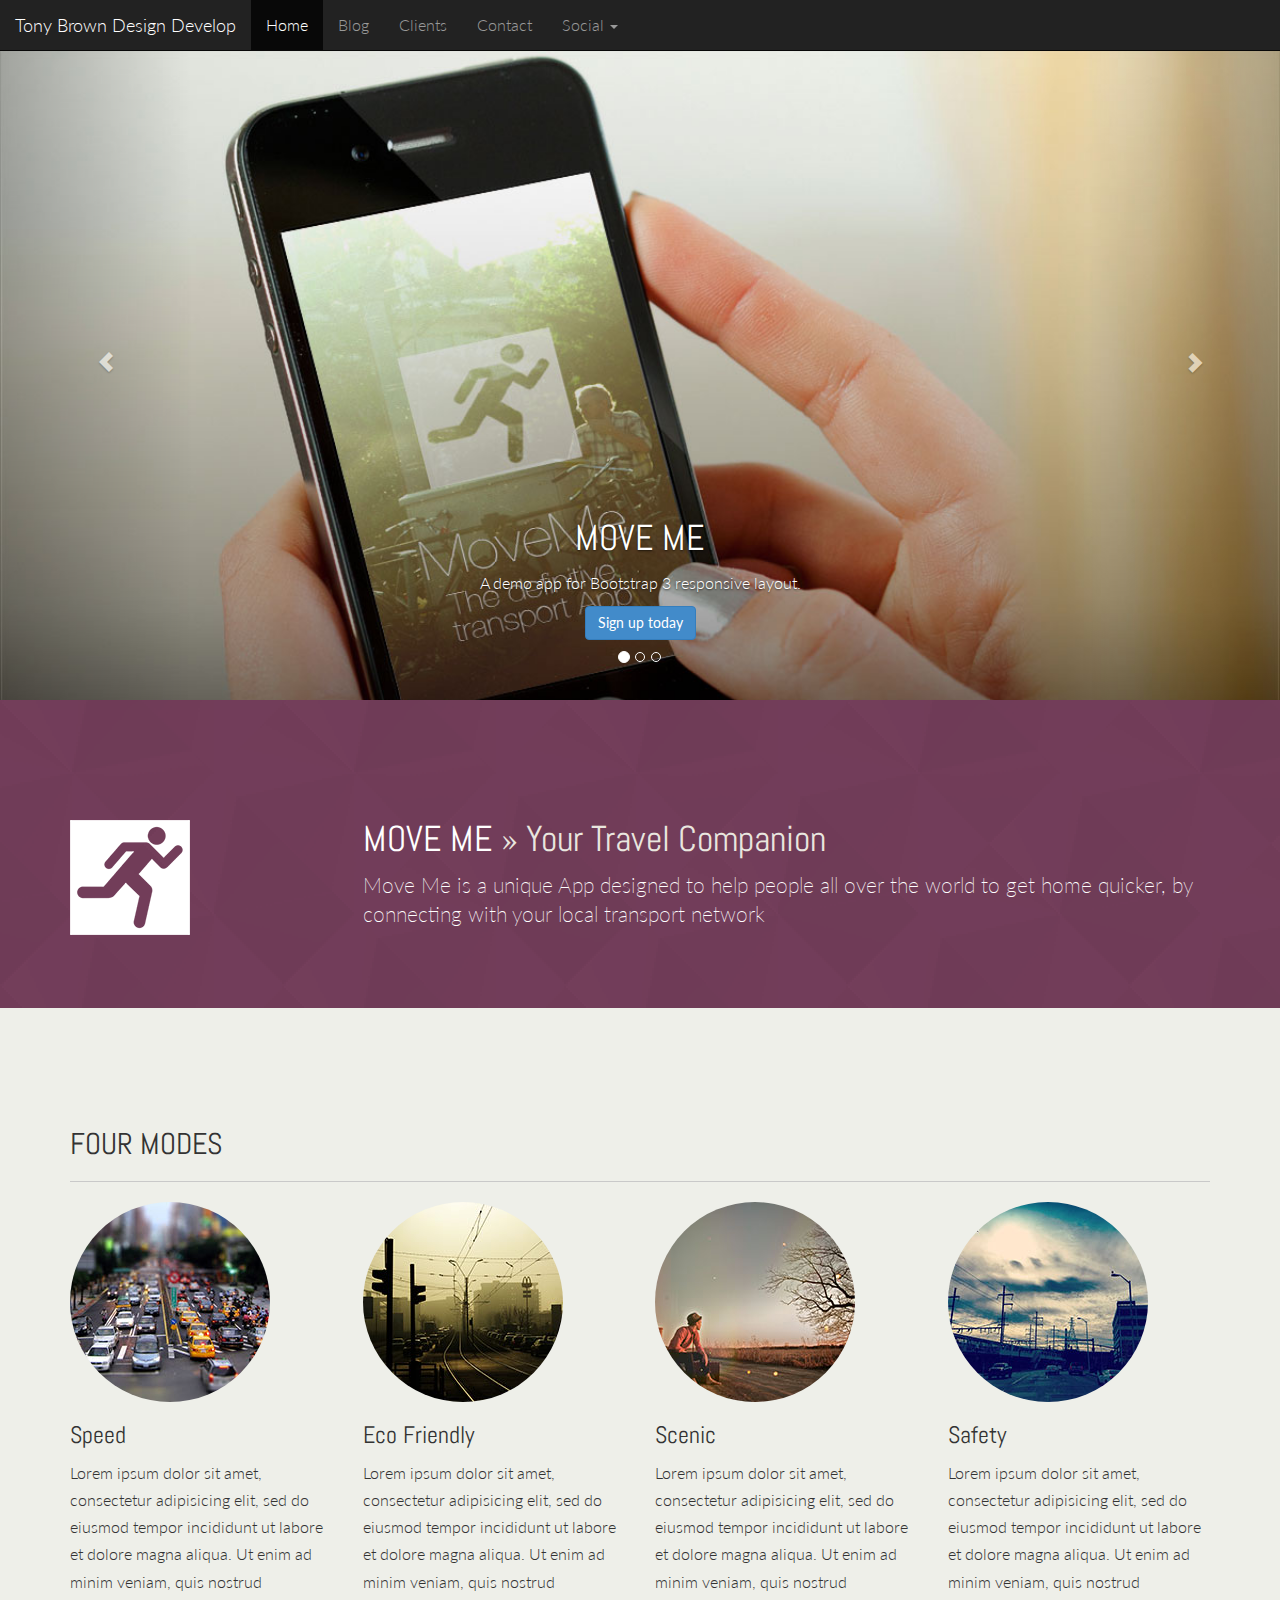
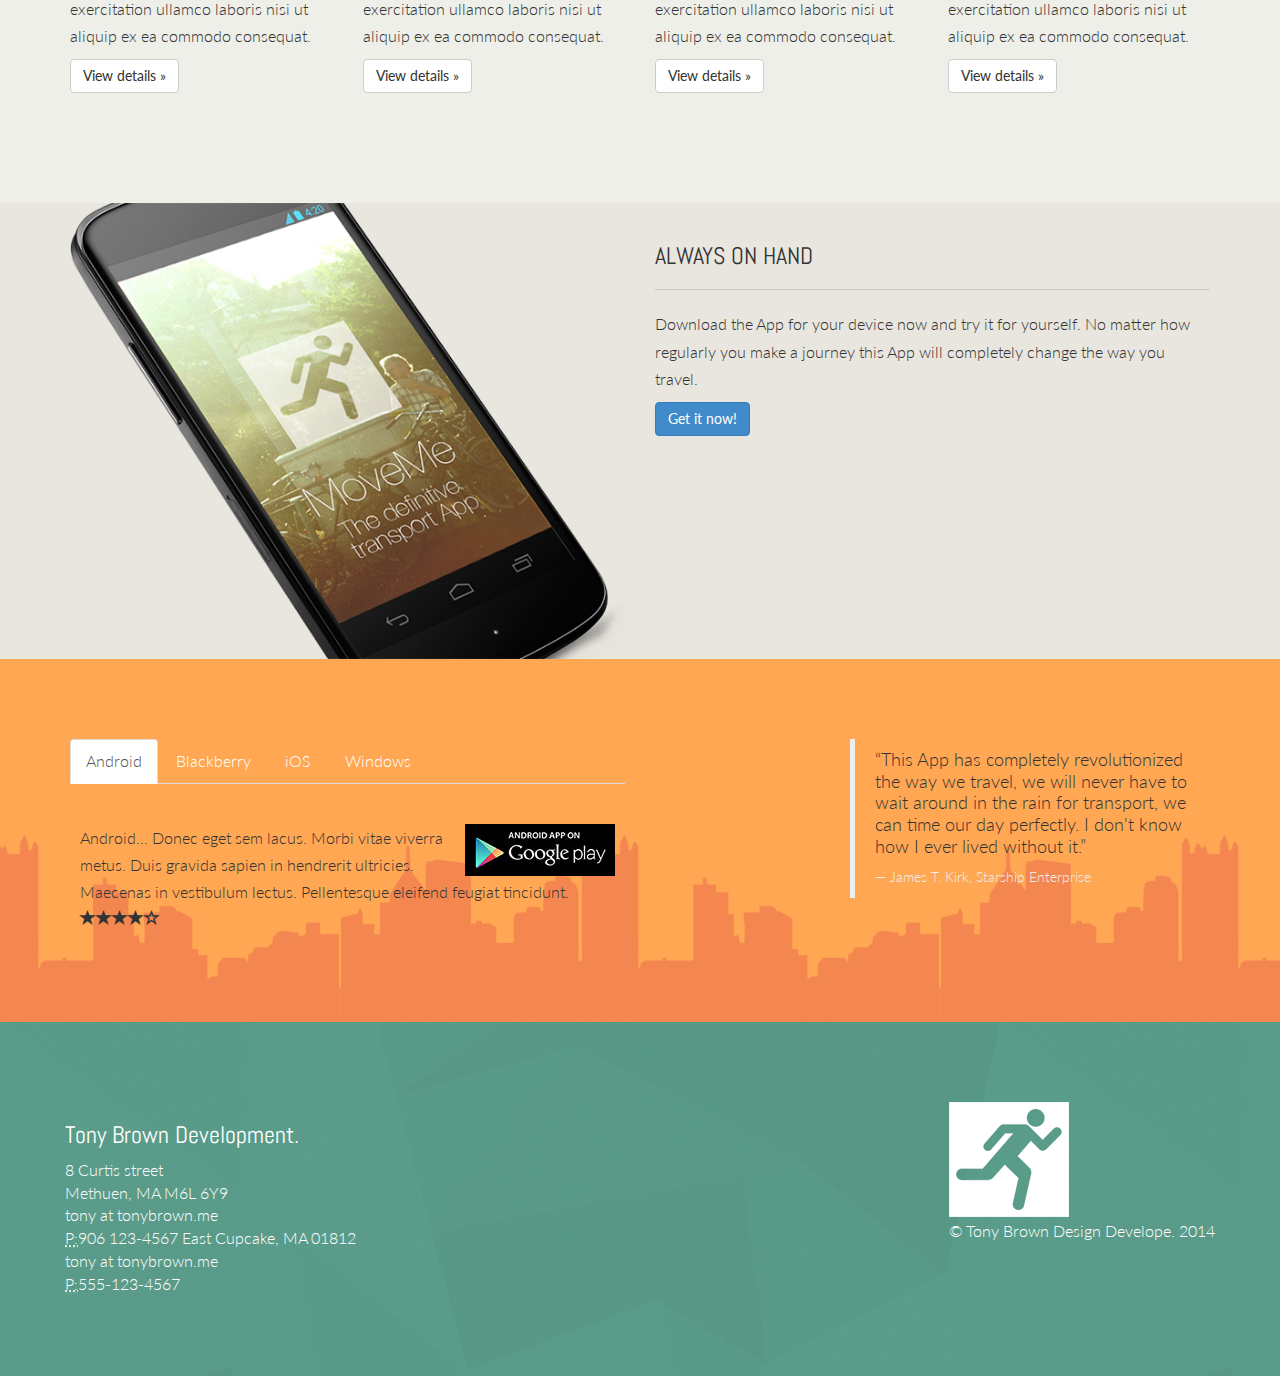
<file: index.html>
<!DOCTYPE html>
<html>
<head>
<title>Bootstrap 101 Template</title>
<meta name="viewport" content="width=device-width, initial-scale=1.0">
<!-- Bootstrap -->
<link href='http://fonts.googleapis.com/css?family=Lato:300,400' rel='stylesheet' type='text/css'>
<link href='http://fonts.googleapis.com/css?family=Abel' rel='stylesheet' type='text/css'>
<link href="css/bootstrap.min.css" rel="stylesheet" media="screen">
<link href="css/moveme.css" rel="stylesheet">
<!-- HTML5 shim and Respond.js IE8 support of HTML5 elements and media queries -->
<!--[if lt IE 9]>
    <script src="js/html5shiv.js"></script>
    <script src="js/respond.min.js"></script>
<![endif]-->
</head>
<body>
<nav class="navbar navbar-inverse navbar-fixed-top" role="navigation">
  <div class="navbar-header">
    <button type="button" class="navbar-toggle" data-toggle="collapse" data-target=".navbar-collapse">
      <span class="sr-only">Toggle navigation</span>
      <span class="icon-bar"></span>
      <span class="icon-bar"></span>
      <span class="icon-bar"></span>
    </button>
    <a class="navbar-brand" href="index.html">Tony Brown Design Develop</a>
  </div>
  <div class="navbar-collapse collapse">
    <ul class="nav navbar-nav">
      <li class="active"><a href="index.html">Home</a></li>
      <li><a href="blog.html">Blog</a></li>
      <li><a href="clients.html">Clients</a></li>
      <li><a href="contact.html">Contact</a></li>
      <li class="dropdown">
        <a href="#" class="dropdown-toggle" data-toggle="dropdown">Social <b class="caret"></b></a>
        <ul class="dropdown-menu">
          <li><a href="http://www.twitter.com">Twitter</a></li>
          <li><a href="http://www.linkedin.com">LinkedIn</a></li>
          <li><a href="https://github.com/anthonybrown">Github</a></li>
        </ul>
      </li>
    </ul>
  </div>
</nav>
<!-- End Navigation -->
<div id="myCarousel" class="carousel slide">
    <ol class="carousel-indicators">
        <li data-target="#myCarousel" data-slide-to="0" class="active"></li>
        <li data-target="#myCarousel" data-slide-to="1"></li>
        <li data-target="#myCarousel" data-slide-to="2"></li>
    </ol>
    <div class="carousel-inner">
        <div class="item active">
            <img src="images/slide1.jpg">
            <div class="container active">
                <div class="carousel-caption">
                    <h1>MOVE ME</h1>
                    <p>A demo app for Bootstrap 3 responsive layout.</p>
                    <p><a href="#" class="btn btn-primary btn-large">Sign up today</a></p>
                </div>
            </div>
        </div>
        <div class="item">
            <img src="images/slide2.jpg">
            <div class="container active">
                <div class="carousel-caption">
                    <h1>ALL TRANSPORT COVERED</h1>
                    <p>Lorem ipsum dolor sit amet, consectetur adipisicing elit, sed do eiusmod tempor incididunt ut labore et dolore magna aliqua.</p>
                    <p><a href="#" class="btn btn-primary btn-large">Sign up today</a></p>
                </div>
            </div>
        </div>
        <div class="item">
            <img src="images/slide3.jpg">
            <div class="container active">
                <div class="carousel-caption">
                    <h1>NEW - SAFETY MODE</h1>
                    <p>Lorem ipsum dolor sit amet, consectetur adipisicing elit, sed do eiusmod tempor incididunt ut labore et dolore magna aliqua.</p>
                    <p><a href="#" class="btn btn-primary btn-large">Sign up today</a></p>
                </div>
            </div>
        </div>
    </div>
    <a class="left carousel-control" href="#myCarousel" data-slide="prev"><span class="glyphicon glyphicon-chevron-left"></span></a>
    <a class="right carousel-control" href="#myCarousel" data-slide="next"><span class="glyphicon glyphicon-chevron-right"></span></a>
</div>

<!--Carousel End -->
<div class="intro-block">
    <div class="container">
        <div class="row">
            <div class="col-xs-3">
                <img class="img-responsive tpad" src="images/moveMe.png">
            </div>
            <div class="col-xs-9">
                <h1>MOVE ME <span class="text-muted">&raquo; Your Travel Companion</span></h1>
                <p class="lead">Move Me is a unique App designed to help people all over the world to get home quicker, by connecting with your local transport network</p>
            </div>
        </div>
    </div>
</div>
<!-- End Intro Text -->
<div class="container padded">
    <div class="row">
        <div class="col-lg-12"><h2>FOUR MODES</h2><hr></div>
    </div>
    <div class="row">
        <div class="col-sm-6 col-md-3">
            <img class="img-circle img-responsive" src="images/speed.jpg">
            <h3>Speed</h3>
            <p>Lorem ipsum dolor sit amet, consectetur adipisicing elit, sed do eiusmod tempor incididunt ut labore et dolore magna aliqua. Ut enim ad minim veniam, quis nostrud exercitation ullamco laboris nisi ut aliquip ex ea commodo consequat.</p>
            <p><a class="btn btn-default" href="#">View details &raquo;</a></p>
        </div>
        <div class="col-sm-6 col-md-3">
            <img class="img-circle img-responsive" src="images/eco.jpg">
            <h3>Eco Friendly</h3>
            <p>Lorem ipsum dolor sit amet, consectetur adipisicing elit, sed do eiusmod tempor incididunt ut labore et dolore magna aliqua. Ut enim ad minim veniam, quis nostrud exercitation ullamco laboris nisi ut aliquip ex ea commodo consequat.</p>
            <p><a class="btn btn-default" href="#">View details &raquo;</a></p>
        </div>
        <div class="clearfix hidden-md hidden-lg"></div>
        <div class="col-sm-6 col-md-3">
            <img class="img-circle img-responsive" src="images/scenic.jpg">
            <h3>Scenic</h3>
            <p>Lorem ipsum dolor sit amet, consectetur adipisicing elit, sed do eiusmod tempor incididunt ut labore et dolore magna aliqua. Ut enim ad minim veniam, quis nostrud exercitation ullamco laboris nisi ut aliquip ex ea commodo consequat.</p>
            <p><a class="btn btn-default" href="#">View details &raquo;</a></p>
        </div>
        <div class="col-sm-6 col-md-3">
            <img class="img-circle img-responsive" src="images/safety.jpg">
            <h3>Safety</h3>
            <p>Lorem ipsum dolor sit amet, consectetur adipisicing elit, sed do eiusmod tempor incididunt ut labore et dolore magna aliqua. Ut enim ad minim veniam, quis nostrud exercitation ullamco laboris nisi ut aliquip ex ea commodo consequat.</p>
            <p><a class="btn btn-default" href="#">View details &raquo;</a></p>
        </div>
    </div>
</div>
<!-- End Page Content -->
<div class="marketing">
    <div class="container">
        <div class="row">
            <div class="col-sm-6">
                <img class="img-responsive" src="images/app.png">
            </div>
            <div class="col-sm-6">
                <h3 class="tpad">ALWAYS ON HAND</h3><hr>
                <p>Download the App for your device now and try it for yourself. No matter how regularly you make a journey this App will completely change the way you travel.</p>
                <p><a class="btn btn-large btn-primary" href="#">Get it now!</a></p>
            </div>
        </div>
    </div>
</div>
<!-- End Marketing Section -->
<div class="info">
    <div class="container">
        <div class="row">
            <div class="col-sm-6 tabbable">
                <!-- Tabs go here -->
                <ul id="myTab" class="nav nav-tabs">
                    <li class="active"><a href="#android" data-toggle="tab">Android</a></li>
                    <li><a href="#bb" data-toggle="tab">Blackberry</a></li>
                    <li><a href="#ios" data-toggle="tab">iOS</a></li>
                    <li><a href="#win" data-toggle="tab">Windows</a></li>
                </ul>
                <div class="tab-content">
                    <div class="tab-pane fade in active" id="android"><p><img src="images/gplay.jpg" alt="google" class="pull-right">Android... Donec eget sem lacus. Morbi vitae viverra metus. Duis gravida sapien in hendrerit ultricies. Maecenas in vestibulum lectus. Pellentesque eleifend feugiat tincidunt. <br><span class="glyphicon glyphicon-star"></span><span class="glyphicon glyphicon-star"></span><span class="glyphicon glyphicon-star"></span><span class="glyphicon glyphicon-star"></span><span class="glyphicon glyphicon-star-empty"></span></p></div>
                    <div class="tab-pane fade in" id="bb"><p><img src="images/bbstore.jpg" alt="google" class="pull-right">Blackberry... Donec eget sem lacus. Morbi vitae viverra metus. Duis gravida sapien in hendrerit ultricies. Maecenas in vestibulum lectus. Pellentesque eleifend feugiat tincidunt.<br><span class="glyphicon glyphicon-star"></span><span class="glyphicon glyphicon-star"></span><span class="glyphicon glyphicon-star"></span><span class="glyphicon glyphicon-star"></span><span class="glyphicon glyphicon-star-empty"></span></p></div>
                    <div class="tab-pane fade in" id="ios"><p><img src="images/appstore.jpg" alt="google" class="pull-right">iOS... Donec eget sem lacus. Morbi vitae viverra metus. Duis gravida sapien in hendrerit ultricies. Maecenas in vestibulum lectus. Pellentesque eleifend feugiat tincidunt.<br><span class="glyphicon glyphicon-star"></span><span class="glyphicon glyphicon-star"></span><span class="glyphicon glyphicon-star"></span><span class="glyphicon glyphicon-star"></span><span class="glyphicon glyphicon-star-empty"></span></p></div>
                    <div class="tab-pane fade in" id="win"><p><img src="images/winstore.jpg" alt="google" class="pull-right">Windows... Donec eget sem lacus. Morbi vitae viverra metus. Duis gravida sapien in hendrerit ultricies. Maecenas in vestibulum lectus. Pellentesque eleifend feugiat tincidunt.<br><span class="glyphicon glyphicon-star"></span><span class="glyphicon glyphicon-star"></span><span class="glyphicon glyphicon-star"></span><span class="glyphicon glyphicon-star"></span><span class="glyphicon glyphicon-star-empty"></span></p></div>
                </div>
            </div>
            <div class="col-sm-4 col-sm-offset-2">
                <!-- Quote go here -->
                <blockquote>
                    <p>&ldquo;This App has completely revolutionized the way we travel, we will never have to wait around in the rain for transport, we can time our day perfectly. I don't know how I ever lived without it.&rdquo;</p>
                    <small>James T. Kirk, <cite title="source title">Starship Enterprise</cite></small>
                </blockquote>
            </div>
        </div>
    </div>
</div>
<!-- info panel end -->
<div class="ftr">
    <div class="container">
        <div class="row">
           <footer>
                <div class="pull-left ft_space">
                    <address>
                    <h3>Tony Brown Development.</h3>
                    8 Curtis street<br>
                    Methuen, MA M6L 6Y9<br>
                    <a href="mailto: tony@tonybrown.me">tony at tonybrown.me</a><br>
                    <abbr title="Phone">P:</abbr>906 123-4567
                    East Cupcake, MA 01812<br>
                    <a href="mailto: tony@tonybrown.me">tony at tonybrown.me</a><br>
                    <abbr title="Phone">P:</abbr>555-123-4567
                    </address>
                </div>
                <div class="pull-right ft_space">
                    <img class="img-responsive" src="images/moveMe.png">
                    <p>&copy; Tony Brown Design Develope. 2014</p>
                </div>
            </footer>

        </div>
    </div>

</div>

<!-- jQuery (necessary for Bootstrap's JavaScript plugins) -->
<script src="js/jquery.js"></script>
<!-- Include all compiled plugins (below), or include individual files as needed -->
<script src="js/bootstrap.min.js"></script>
<script>
$(function (){
    $('.carousel').carousel({
        interval: 4000
    });
})

</script>
</body>
</html>
</file>
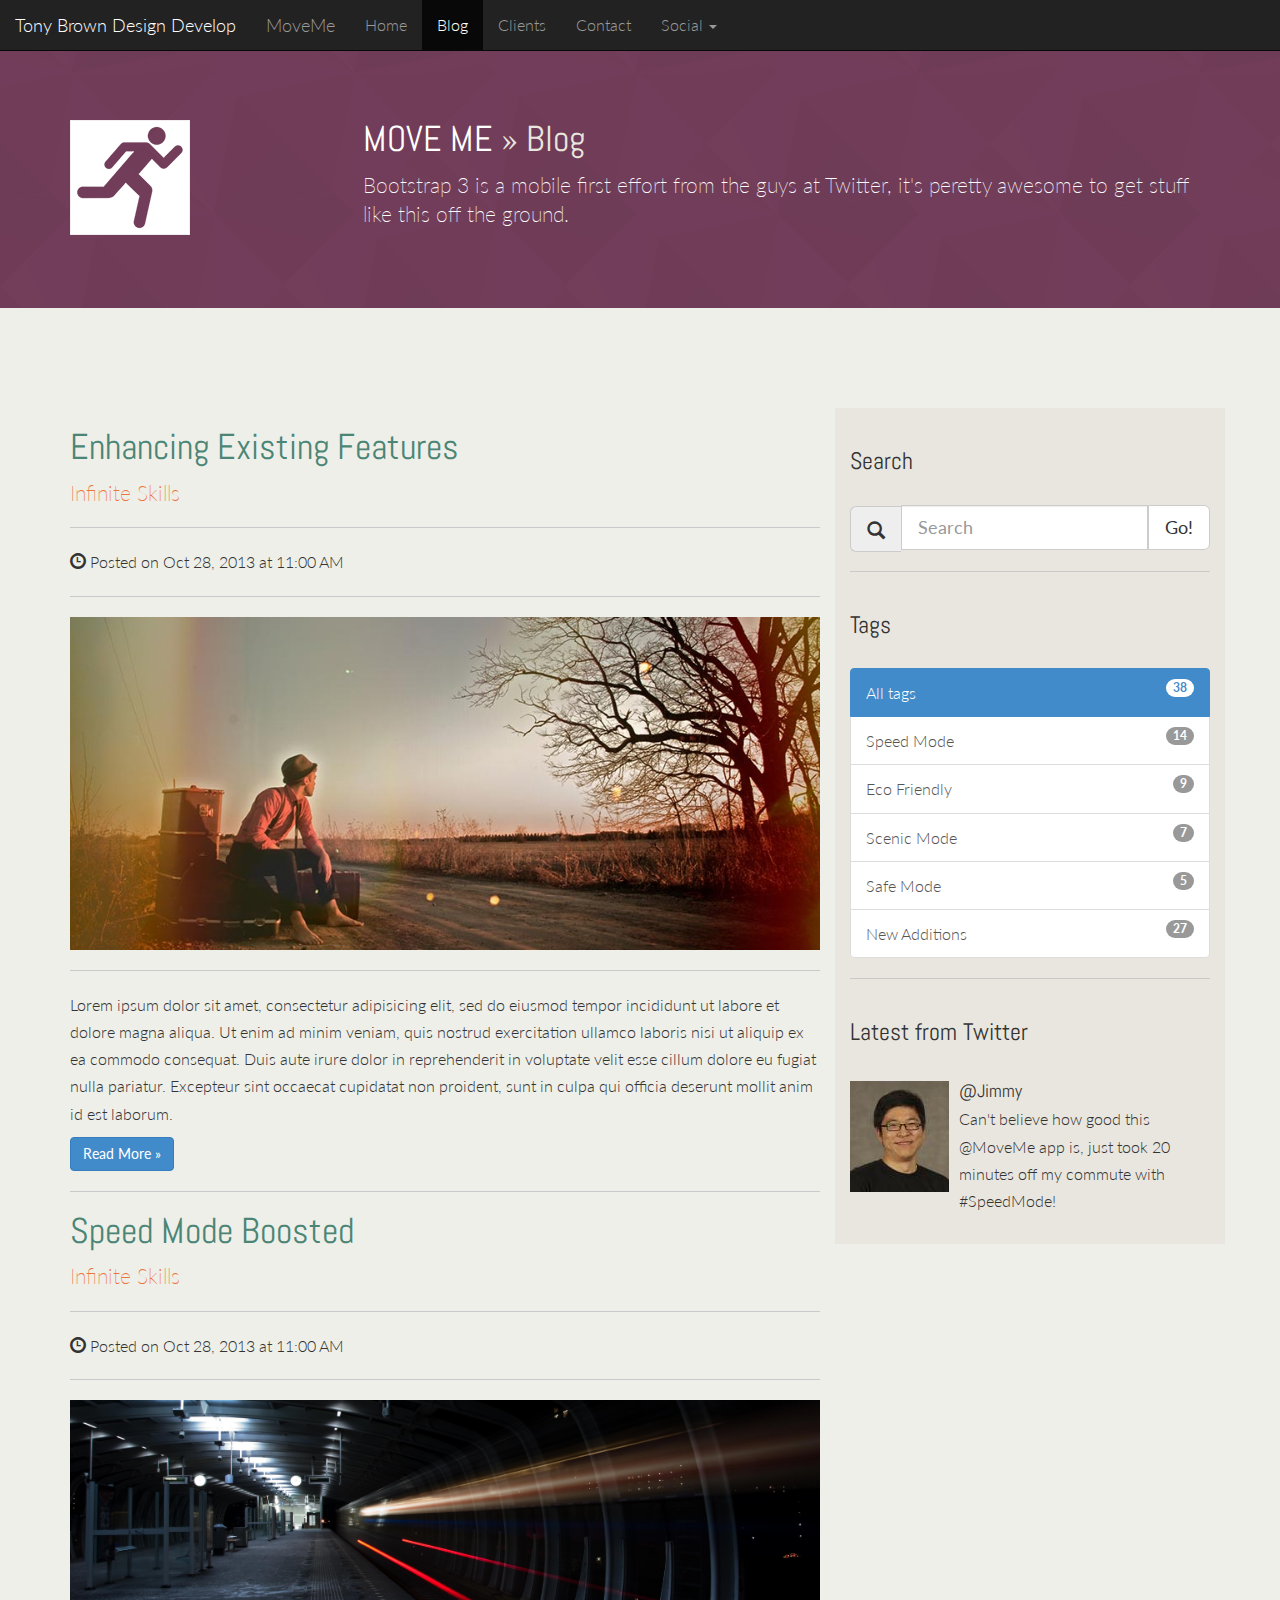
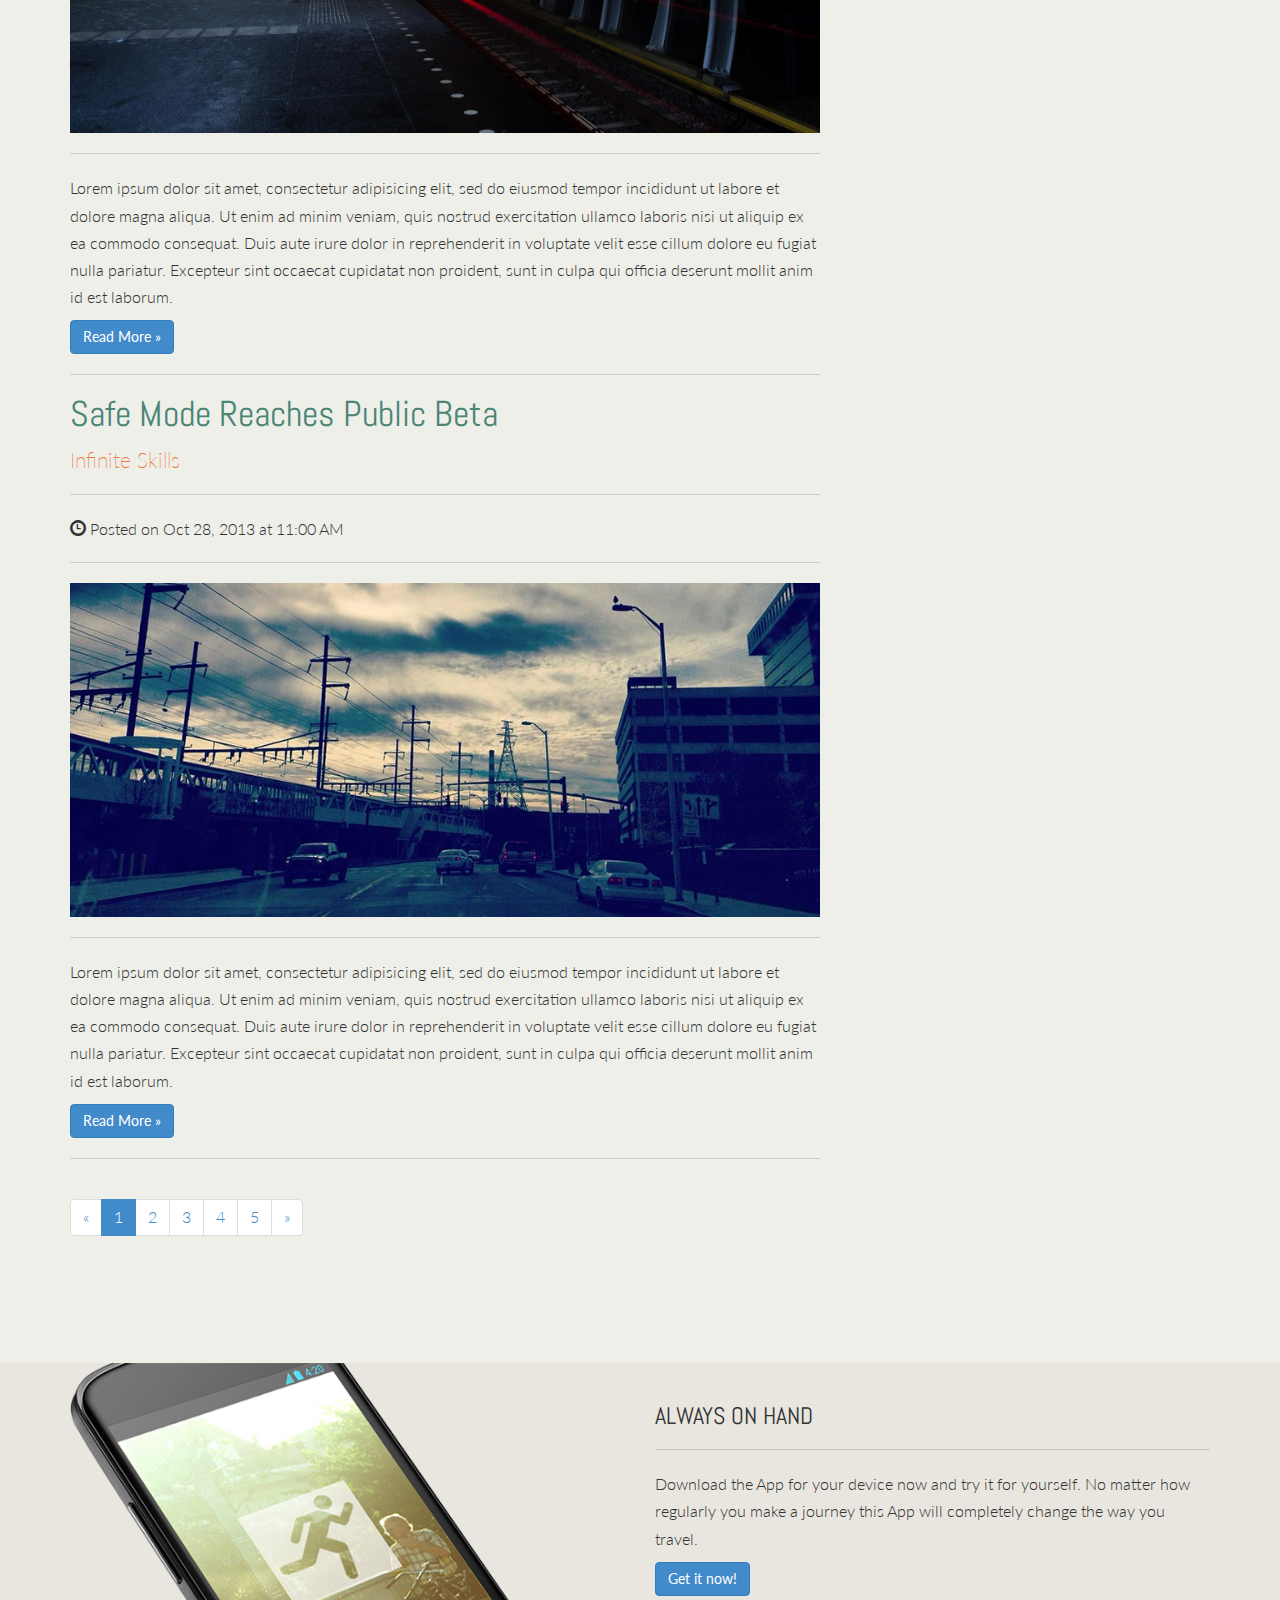
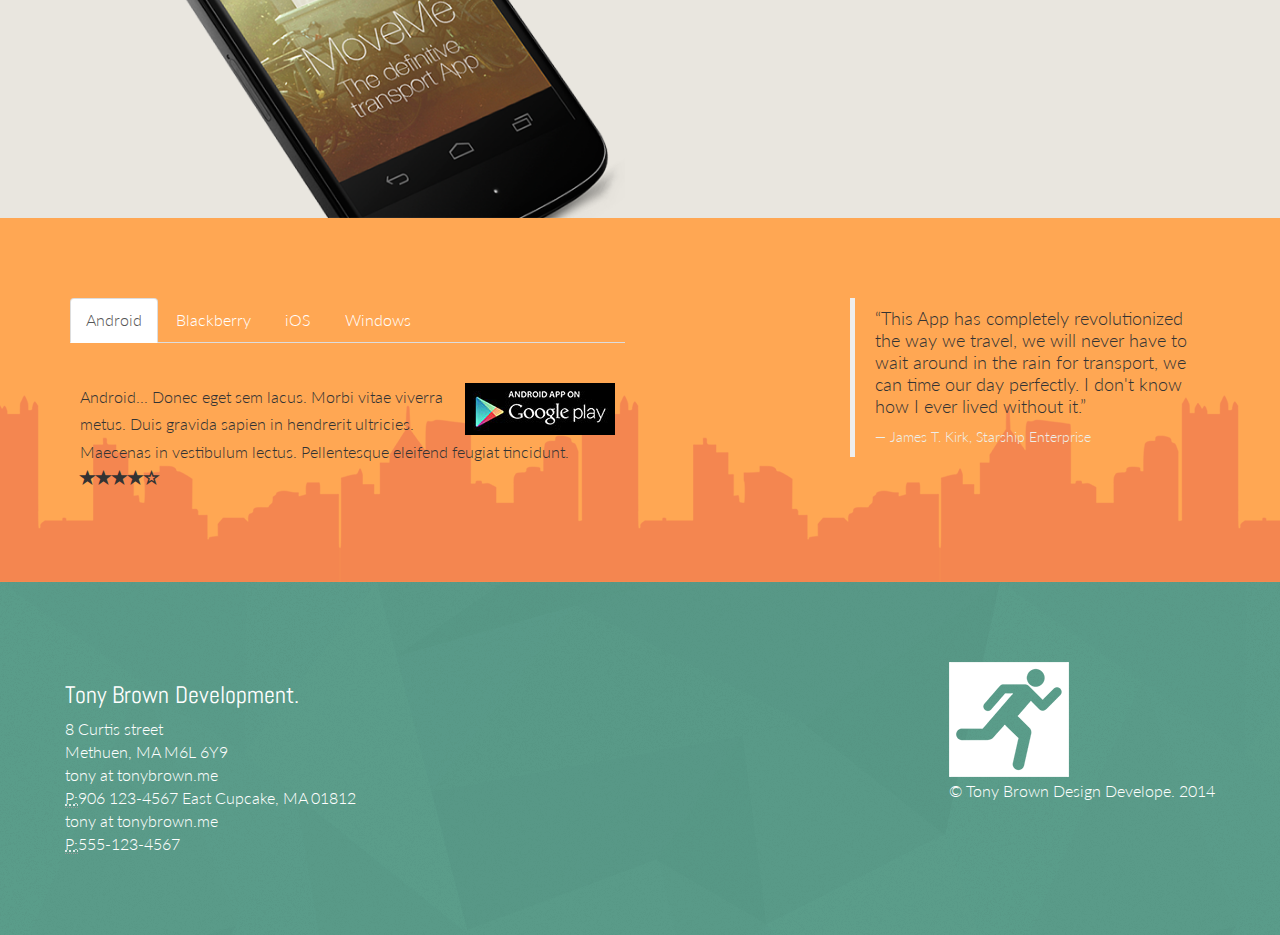
<file: blog.html>
<!DOCTYPE html>
<html>
<head>
<title>Bootstrap 101 Template</title>
<meta name="viewport" content="width=device-width">
<!-- Bootstrap -->
<link href='http://fonts.googleapis.com/css?family=Lato:300,400' rel='stylesheet' type='text/css'>
<link href='http://fonts.googleapis.com/css?family=Abel' rel='stylesheet' type='text/css'>
<link href="css/bootstrap.min.css" rel="stylesheet" media="screen">
<link href="css/moveme.css" rel="stylesheet">
<!-- HTML5 shim and Respond.js IE8 support of HTML5 elements and media queries -->
<!--[if lt IE 9]>
    <script src="js/html5shiv.js"></script>
    <script src="js/respond.min.js"></script>
<![endif]-->
</head>
<body>
<nav class="navbar navbar-inverse navbar-fixed-top" role="navigation">
    <div class="navbar-header">
        <button type="button" class="navbar-toggle" data-toggle="collapse" data-target=".navbar-collapse">
            <span class="sr-only">Toggle navigation</span>
            <span class="icon-bar"></span>
            <span class="icon-bar"></span>
            <span class="icon-bar"></span>
        </button>
        <a class="navbar-brand" href="index.html">Tony Brown Design Develop</a>
        <a class="navbar-brand" href="index.html">MoveMe</a>
    </div>
    <div class="navbar-collapse collapse">
        <ul class="nav navbar-nav">
            <li><a href="index.html">Home</a></li>
            <li class="active"><a href="blog.html">Blog</a></li>
            <li><a href="clients.html">Clients</a></li>
            <li><a href="contact.html">Contact</a></li>
            <li class="dropdown">
                <a href="#" class="dropdown-toggle" data-toggle="dropdown">Social <b class="caret"></b></a>
                <ul class="dropdown-menu">
                    <li><a href="http://www.facebook.com">Facebook</a></li>
                    <li><a href="http://www.twitter.com">Twitter</a></li>
                    <li><a href="https://plus.google.com">Google+</a></li>
                    <li><a href="http://www.linkedin.com">LinkedIn</a></li>
                </ul>
            </li>
        </ul>
      </div>
</nav>
<!-- End Navigation -->
<div class="intro-block">
    <div class="container">
        <div class="row">
            <div class="col-xs-3">
                <img class="img-responsive tpad" src="images/moveMe.png">
            </div>
            <div class="col-xs-9">
                <h1>MOVE ME <span class="text-muted">&raquo; Blog</span></h1>
                <p class="lead">Bootstrap 3 is a mobile first effort from the guys at Twitter, it's peretty awesome to get stuff like this off the ground.</p>
            </div>
        </div>
    </div>
</div>
<!-- End Intro Text -->
<div class="container padded">
    <div class="row">
        <div class="col-sm-8 blog">
            <section>
                <h1><a href="#">Enhancing Existing Features</a></h1>
                <p class="lead"><a href="index.html">Infinite Skills</a></p>
                <hr>
                <p><span class="glyphicon glyphicon-time"></span> Posted on Oct 28, 2013 at 11:00 AM</p>
                <hr>
                <img src="images/blog1.jpg" class="img-responsive">
                <hr>
                <p>Lorem ipsum dolor sit amet, consectetur adipisicing elit, sed do eiusmod tempor incididunt ut labore et dolore magna aliqua. Ut enim ad minim veniam, quis nostrud exercitation ullamco laboris nisi ut aliquip ex ea commodo consequat. Duis aute irure dolor in reprehenderit in voluptate velit esse cillum dolore eu fugiat nulla pariatur. Excepteur sint occaecat cupidatat non proident, sunt in culpa qui officia deserunt mollit anim id est laborum.</p>
                <a class="btn btn-primary" href="#">Read More &raquo;</a>
                <hr>
            </section>
            <section>
                <h1><a href="#">Speed Mode Boosted</a></h1>
                <p class="lead"><a href="index.html">Infinite Skills</a></p>
                <hr>
                <p><span class="glyphicon glyphicon-time"></span> Posted on Oct 28, 2013 at 11:00 AM</p>
                <hr>
                <img src="images/blog2.jpg" class="img-responsive">
                <hr>
                <p>Lorem ipsum dolor sit amet, consectetur adipisicing elit, sed do eiusmod tempor incididunt ut labore et dolore magna aliqua. Ut enim ad minim veniam, quis nostrud exercitation ullamco laboris nisi ut aliquip ex ea commodo consequat. Duis aute irure dolor in reprehenderit in voluptate velit esse cillum dolore eu fugiat nulla pariatur. Excepteur sint occaecat cupidatat non proident, sunt in culpa qui officia deserunt mollit anim id est laborum.</p>
                <a class="btn btn-primary" href="#">Read More &raquo;</a>
                <hr>
            </section>
            <section>
                <h1><a href="#">Safe Mode Reaches Public Beta</a></h1>
                <p class="lead"><a href="index.html">Infinite Skills</a></p>
                <hr>
                <p><span class="glyphicon glyphicon-time"></span> Posted on Oct 28, 2013 at 11:00 AM</p>
                <hr>
                <img src="images/blog3.jpg" class="img-responsive">
                <hr>
                <p>Lorem ipsum dolor sit amet, consectetur adipisicing elit, sed do eiusmod tempor incididunt ut labore et dolore magna aliqua. Ut enim ad minim veniam, quis nostrud exercitation ullamco laboris nisi ut aliquip ex ea commodo consequat. Duis aute irure dolor in reprehenderit in voluptate velit esse cillum dolore eu fugiat nulla pariatur. Excepteur sint occaecat cupidatat non proident, sunt in culpa qui officia deserunt mollit anim id est laborum.</p>
                <a class="btn btn-primary" href="#">Read More &raquo;</a>
                <hr>
            </section>
            <ul class="pagination">
                <li><a href="#">&laquo;</a></li>
                <li class="active"><a href="#">1</a></li>
                <li><a href="#">2</a></li>
                <li><a href="#">3</a></li>
                <li><a href="#">4</a></li>
                <li><a href="#">5</a></li>
                <li><a href="#">&raquo;</a></li>
            </ul>
        </div>
        <div class="col-sm-4 sidebar">
            <section>
                <h3 class="tpad">Search</h3>
                <div class="input-group input-group-lg tpad">
                    <span class="input-group-addon glyphicon glyphicon-search"></span>
                    <input type="text" class="form-control input-lg" placeholder="Search">
                    <span class="input-group-btn">
                        <button class="btn btn-default" type="button">Go!</button>
                    </span>
                </div>
                <hr>
            </section>
            <section>
                <h3 class="tpad">Tags</h3>
                <div class="list-group tpad">
                    <a href="#" class="list-group-item active"><span class="badge">38</span>All tags</a>
                    <a href="#" class="list-group-item"><span class="badge">14</span>Speed Mode</a>
                    <a href="#" class="list-group-item"><span class="badge">9</span>Eco Friendly</a>
                    <a href="#" class="list-group-item"><span class="badge">7</span>Scenic Mode</a>
                    <a href="#" class="list-group-item"><span class="badge">5</span>Safe Mode</a>
                    <a href="#" class="list-group-item"><span class="badge">27</span>New Additions</a>
                </div>
                <hr>
            </section>
            <section>
                <h3 class="tpad">Latest from Twitter</h3>
                <div class="media tpad">
                    <a class="pull-left" href="#">
                        <img class="media-object" src="images/user.jpg" alt="user">
                    </a>
                    <div class="media-body">
                        <h4 class="media-heading">@Jimmy</h4>
                        <p class="bpad">Can't believe how good this @MoveMe app is, just took 20 minutes off my commute with #SpeedMode!</p>
                    </div>
                </div>

            </section>
        </div>
      </div>
            </section>
        </div>
    </div>
</div>
<!-- End Page Content -->
<div class="marketing">
    <div class="container">
        <div class="row">
            <div class="col-sm-6">
                <img class="img-responsive" src="images/app.png">
            </div>
            <div class="col-sm-6">
                <h3 class="tpad">ALWAYS ON HAND</h3><hr>
                <p>Download the App for your device now and try it for yourself. No matter how regularly you make a journey this App will completely change the way you travel.</p>
                <p><a class="btn btn-large btn-primary" href="#">Get it now!</a></p>
            </div>
        </div>
      </div>
</div>
<!-- End Marketing Section -->
<div class="info">
    <div class="container">
        <div class="row">
            <div class="col-sm-6 tabbable">
                <!-- Tabs go here -->
                <ul id="myTab" class="nav nav-tabs">
                    <li class="active"><a href="#android" data-toggle="tab">Android</a></li>
                    <li><a href="#bb" data-toggle="tab">Blackberry</a></li>
                    <li><a href="#ios" data-toggle="tab">iOS</a></li>
                    <li><a href="#win" data-toggle="tab">Windows</a></li>
                </ul>
                <div class="tab-content">
                    <div class="tab-pane fade in active" id="android"><p><img src="images/gplay.jpg" alt="google" class="pull-right">Android... Donec eget sem lacus. Morbi vitae viverra metus. Duis gravida sapien in hendrerit ultricies. Maecenas in vestibulum lectus. Pellentesque eleifend feugiat tincidunt. <br><span class="glyphicon glyphicon-star"></span><span class="glyphicon glyphicon-star"></span><span class="glyphicon glyphicon-star"></span><span class="glyphicon glyphicon-star"></span><span class="glyphicon glyphicon-star-empty"></span></p></div>
                    <div class="tab-pane fade in" id="bb"><p><img src="images/bbstore.jpg" alt="google" class="pull-right">Blackberry... Donec eget sem lacus. Morbi vitae viverra metus. Duis gravida sapien in hendrerit ultricies. Maecenas in vestibulum lectus. Pellentesque eleifend feugiat tincidunt.<br><span class="glyphicon glyphicon-star"></span><span class="glyphicon glyphicon-star"></span><span class="glyphicon glyphicon-star"></span><span class="glyphicon glyphicon-star"></span><span class="glyphicon glyphicon-star-empty"></span></p></div>
                    <div class="tab-pane fade in" id="ios"><p><img src="images/appstore.jpg" alt="google" class="pull-right">iOS... Donec eget sem lacus. Morbi vitae viverra metus. Duis gravida sapien in hendrerit ultricies. Maecenas in vestibulum lectus. Pellentesque eleifend feugiat tincidunt.<br><span class="glyphicon glyphicon-star"></span><span class="glyphicon glyphicon-star"></span><span class="glyphicon glyphicon-star"></span><span class="glyphicon glyphicon-star"></span><span class="glyphicon glyphicon-star-empty"></span></p></div>
                    <div class="tab-pane fade in" id="win"><p><img src="images/winstore.jpg" alt="google" class="pull-right">Windows... Donec eget sem lacus. Morbi vitae viverra metus. Duis gravida sapien in hendrerit ultricies. Maecenas in vestibulum lectus. Pellentesque eleifend feugiat tincidunt.<br><span class="glyphicon glyphicon-star"></span><span class="glyphicon glyphicon-star"></span><span class="glyphicon glyphicon-star"></span><span class="glyphicon glyphicon-star"></span><span class="glyphicon glyphicon-star-empty"></span></p></div>
                </div>
            </div>
            <div class="col-sm-4 col-sm-offset-2">
                <!-- Quote go here -->
                <blockquote>
                    <p>&ldquo;This App has completely revolutionized the way we travel, we will never have to wait around in the rain for transport, we can time our day perfectly. I don't know how I ever lived without it.&rdquo;</p>
                    <small>James T. Kirk, <cite title="source title">Starship Enterprise</cite></small>
                </blockquote>
            </div>
        </div>
    </div>
</div>
<!-- info panel end -->
<div class="ftr">
    <div class="container">
        <div class="row">
            <footer>
                <div class="pull-left ft_space">
                    <address>
                    <h3>Tony Brown Development.</h3>
                    8 Curtis street<br>
                    Methuen, MA M6L 6Y9<br>
                    <a href="mailto: tony@tonybrown.me">tony at tonybrown.me</a><br>
                    <abbr title="Phone">P:</abbr>906 123-4567
                    East Cupcake, MA 01812<br>
                    <a href="mailto: tony@tonybrown.me">tony at tonybrown.me</a><br>
                    <abbr title="Phone">P:</abbr>555-123-4567
                    </address>
                </div>
                <div class="pull-right ft_space">
                    <img class="img-responsive" src="images/moveMe.png">
                    <p>&copy; Tony Brown Design Develope. 2014</p>
                </div>
            </footer>
        </div>
    </div>

      </div>
</div>

<!-- jQuery (necessary for Bootstrap's JavaScript plugins) -->
<script src="js/jquery.js"></script>
<!-- Include all compiled plugins (below), or include individual files as needed -->
<script src="js/bootstrap.min.js"></script>
</body>
</html>
</file>
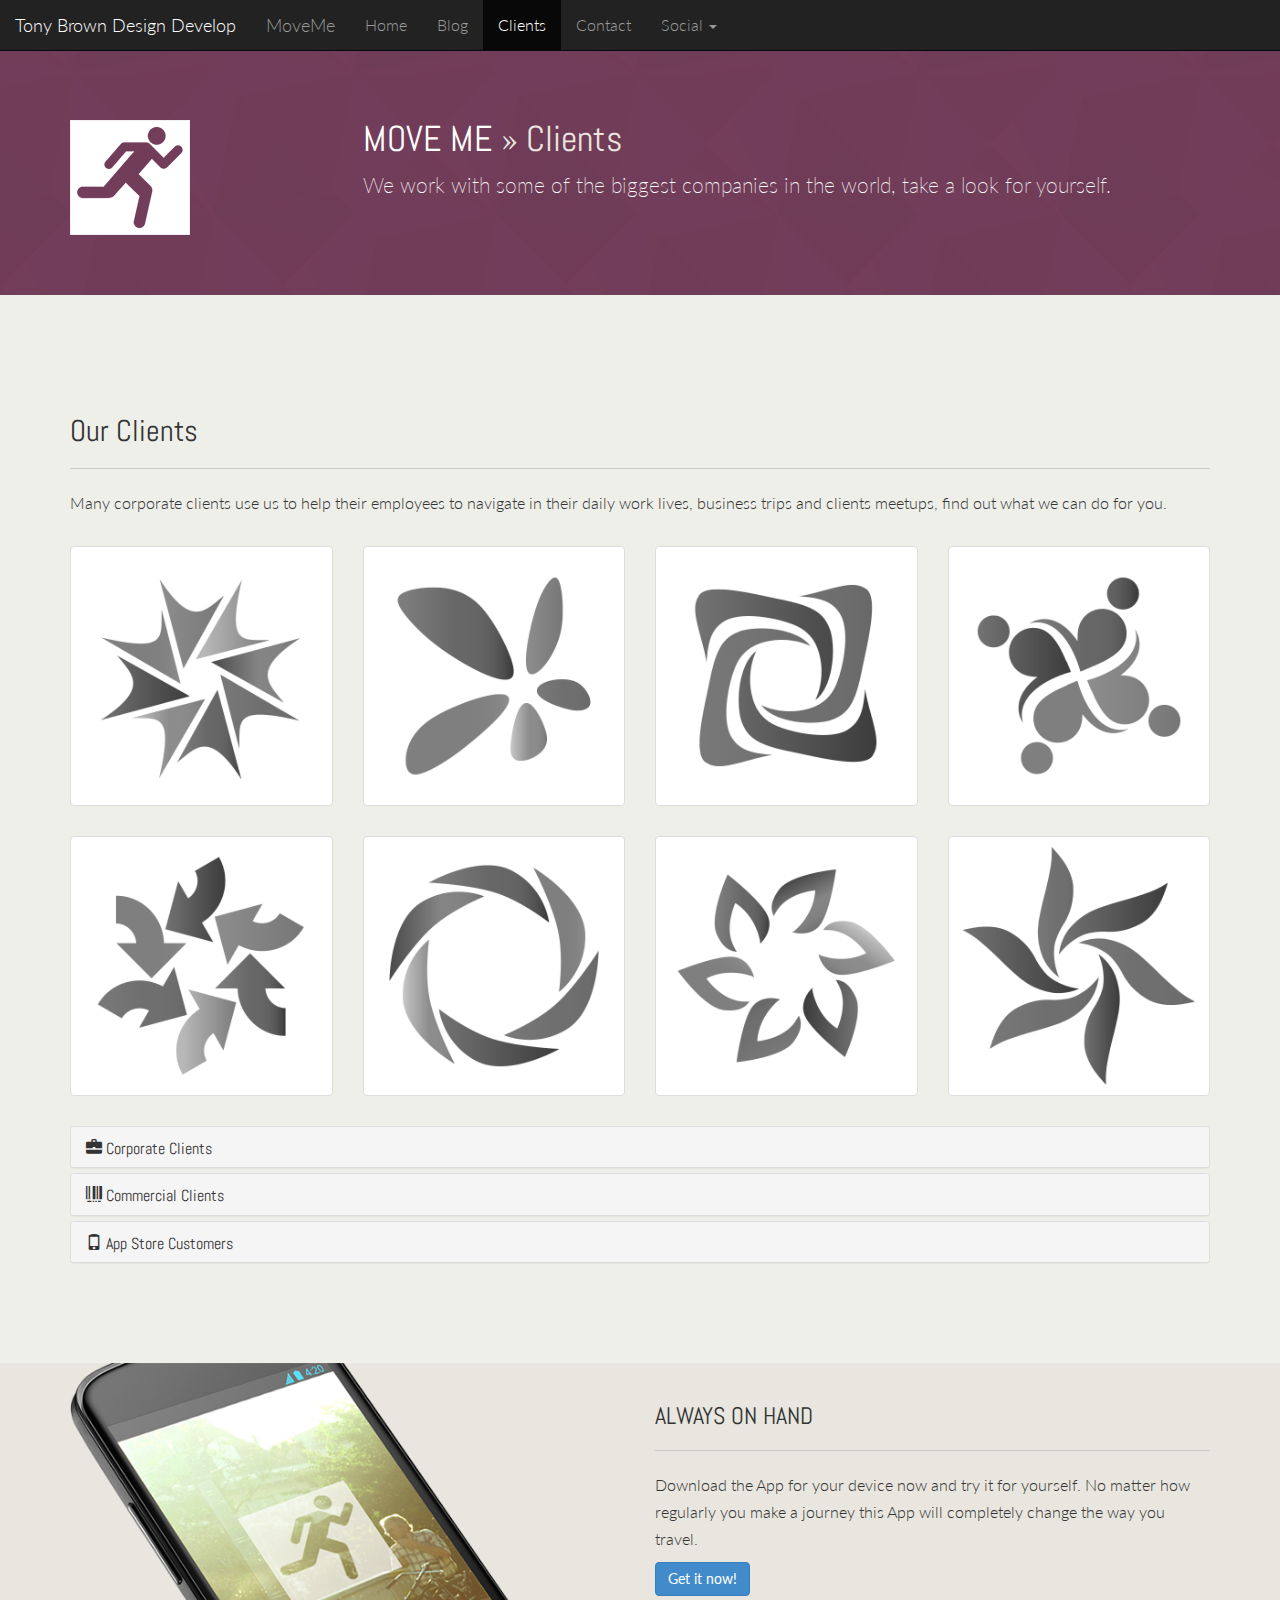
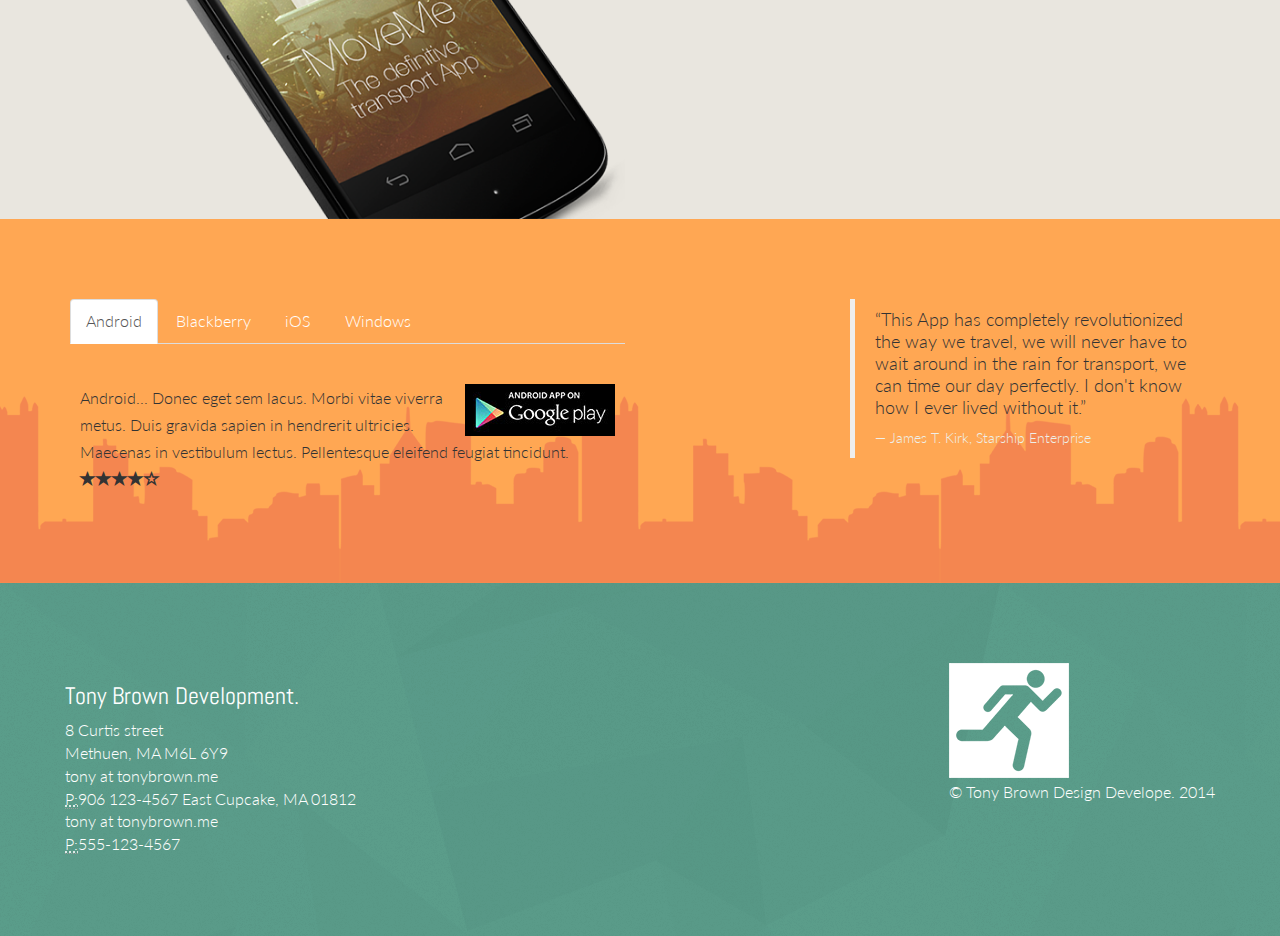
<file: clients.html>
<!DOCTYPE html>
<html>
<head>
<title>Bootstrap 101 Template</title>
<meta name="viewport" content="width=device-width, initial-scale=1.0">
<!-- Bootstrap -->
<link href='http://fonts.googleapis.com/css?family=Lato:300,400' rel='stylesheet' type='text/css'>
<link href='http://fonts.googleapis.com/css?family=Abel' rel='stylesheet' type='text/css'>
<link href="css/bootstrap.min.css" rel="stylesheet" media="screen">
<link href="css/moveme.css" rel="stylesheet">
<!-- HTML5 shim and Respond.js IE8 support of HTML5 elements and media queries -->
<!--[if lt IE 9]>
    <script src="js/html5shiv.js"></script>
    <script src="js/respond.min.js"></script>
<![endif]-->
</head>
<body>
<nav class="navbar navbar-inverse navbar-fixed-top" role="navigation">
    <div class="navbar-header">
        <button type="button" class="navbar-toggle" data-toggle="collapse" data-target=".navbar-collapse">
            <span class="sr-only">Toggle navigation</span>
            <span class="icon-bar"></span>
            <span class="icon-bar"></span>
            <span class="icon-bar"></span>
        </button>
        <a class="navbar-brand" href="index.html">Tony Brown Design Develop</a>
        <a class="navbar-brand" href="index.html">MoveMe</a>
    </div>
    <div class="navbar-collapse collapse">
        <ul class="nav navbar-nav">
            <li><a href="index.html">Home</a></li>
            <li><a href="blog.html">Blog</a></li>
            <li class="active"><a href="clients.html">Clients</a></li>
            <li><a href="contact.html">Contact</a></li>
            <li class="dropdown">
                <a href="#" class="dropdown-toggle" data-toggle="dropdown">Social <b class="caret"></b></a>
                <ul class="dropdown-menu">
                    <li><a href="http://www.facebook.com">Facebook</a></li>
                    <li><a href="http://www.twitter.com">Twitter</a></li>
                    <li><a href="https://plus.google.com">Google+</a></li>
                    <li><a href="http://www.linkedin.com">LinkedIn</a></li>
                </ul>
            </li>
        </ul>
    </div>
</nav>
<!-- End Navigation -->
<div class="intro-block">
    <div class="container">
        <div class="row">
            <div class="col-xs-3">
                <img class="img-responsive tpad" src="images/moveMe.png">
            </div>
            <div class="col-xs-9">
                <h1>MOVE ME <span class="text-muted">&raquo; Clients</span></h1>
                <p class="lead">We work with some of the biggest companies in the world, take a look for yourself.</p>
            </div>
        </div>
    </div>
</div>
<!-- End Intro Text -->
<div class="container padded">
    <div class="row">
        <div class="col-lg-12">
            <h2>Our Clients</h2>
            <hr>
            <p>Many corporate clients use us to help their employees to navigate in their daily work lives, business trips and clients meetups, find out what we can do for you.</p>
        </div>
    </div>
    <div class="row tpad myTooltip">
        <div class="col-sm-6 col-md-3 bpad">
            <a href="#" data-toggle="tooltip" title data-original-title="client one" class="thumbnail">
                <img src="images/client-logo1.png" alt="logo">
            </a>
        </div>
        <div class="col-sm-6 col-md-3 bpad">
            <a href="#" data-toggle="tooltip" title data-original-title="client two" class="thumbnail">
                <img src="images/client-logo2.png" alt="logo">
            </a>
        </div>
        <div class="col-sm-6 col-md-3 bpad">
            <a href="#" data-toggle="tooltip" title data-original-title="client three" class="thumbnail">
                <img src="images/client-logo3.png" alt="logo">
            </a>
        </div>
        <div class="col-sm-6 col-md-3 bpad">
            <a href="#" data-toggle="tooltip" title data-original-title="client four" class="thumbnail">
                <img src="images/client-logo4.png" alt="logo">
            </a>
        </div>
        <div class="col-sm-6 col-md-3 bpad">
            <a href="#" data-toggle="tooltip" title data-original-title="client five" class="thumbnail">
                <img src="images/client-logo5.png" alt="logo">
            </a>
        </div>
        <div class="col-sm-6 col-md-3 bpad">
            <a href="#" data-toggle="tooltip" title data-original-title="client six" class="thumbnail">
                <img src="images/client-logo6.png" alt="logo">
            </a>
        </div>
        <div class="col-sm-6 col-md-3 bpad">
            <a href="#" data-toggle="tooltip" title data-original-title="client seven" class="thumbnail">
                <img src="images/client-logo7.png" alt="logo">
            </a>
        </div>
        <div class="col-sm-6 col-md-3 bpad">
            <a href="#" data-toggle="tooltip" title data-original-title="client eight" class="thumbnail">
                <img src="images/client-logo8.png" alt="logo">
            </a>
        </div>
    </div>
    <div class="row">
        <div class="col-lg-12">
            <div class="panel-group" id="accordion">
                <div class="panel panel-default">
                    <div class="panel-heading">
                        <h4 class="panel-title">
                            <a class="accordian-toggle" data-toggle="collapse" data-parent="#accordion" href="#collapseOne"><span class="glyphicon glyphicon-briefcase"></span> Corporate Clients</a>
                        </h4>
                    </div>
                    <div id="collapseOne" class="panel-collapse collapse">
                        <div class="panel-body">
                            Lorem ipsum dolor sit amet, consectetur adipiscing elit. Pellentesque ac est luctus, cursus elit ac, convallis eros. Integer lobortis hendrerit ante id facilisis. Suspendisse commodo augue ac orci lobortis vulputate. Donec posuere vitae lectus et ornare. Cras tincidunt libero et ipsum consectetur, vel posuere dolor tempor. Integer a dui eget ipsum elementum sodales. Fusce vel justo tincidunt, facilisis ligula sed, porttitor lacus. Vestibulum ante ipsum primis in faucibus orci luctus et ultrices posuere cubilia Curae;.
                        </div>
                    </div>
                </div>
            <div class="panel panel-default">
                    <div class="panel-heading">
                        <h4 class="panel-title">
                            <a class="accordian-toggle" data-toggle="collapse" data-parent="#accordion" href="#collapseTwo"><span class="glyphicon glyphicon-barcode"></span> Commercial Clients</a>
                        </h4>
                    </div>
                    <div id="collapseTwo" class="panel-collapse collapse">
                        <div class="panel-body">
                            Lorem ipsum dolor sit amet, consectetur adipiscing elit. Pellentesque ac est luctus, cursus elit ac, convallis eros. Integer lobortis hendrerit ante id facilisis. Suspendisse commodo augue ac orci lobortis vulputate. Donec posuere vitae lectus et ornare. Cras tincidunt libero et ipsum consectetur, vel posuere dolor tempor. Integer a dui eget ipsum elementum sodales. Fusce vel justo tincidunt, facilisis ligula sed, porttitor lacus. Vestibulum ante ipsum primis in faucibus orci luctus et ultrices posuere cubilia Curae;.
                        </div>
                    </div>
                </div>
            <div class="panel panel-default">
                <div class="panel-heading">
                        <h4 class="panel-title">
                            <a class="accordian-toggle" data-toggle="collapse" data-parent="#accordion" href="#collapseThree"><span class="glyphicon glyphicon-phone"></span> App Store Customers</a>
                        </h4>
                    </div>
                    <div id="collapseThree" class="panel-collapse collapse">
                        <div class="panel-body">
                            Lorem ipsum dolor sit amet, consectetur adipiscing elit. Pellentesque ac est luctus, cursus elit ac, convallis eros. Integer lobortis hendrerit ante id facilisis. Suspendisse commodo augue ac orci lobortis vulputate. Donec posuere vitae lectus et ornare. Cras tincidunt libero et ipsum consectetur, vel posuere dolor tempor. Integer a dui eget ipsum elementum sodales. Fusce vel justo tincidunt, facilisis ligula sed, porttitor lacus. Vestibulum ante ipsum primis in faucibus orci luctus et ultrices posuere cubilia Curae;.
                        </div>
                    </div>
                </div>
            </div>
        </div>
    </div>
</div>
<!-- End Page Content -->
<div class="marketing">
    <div class="container">
        <div class="row">
            <div class="col-sm-6">
                <img class="img-responsive" src="images/app.png">
            </div>
            <div class="col-sm-6">
                <h3 class="tpad">ALWAYS ON HAND</h3><hr>
                <p>Download the App for your device now and try it for yourself. No matter how regularly you make a journey this App will completely change the way you travel.</p>
                <p><a class="btn btn-large btn-primary" href="#">Get it now!</a></p>
            </div>
        </div>
    </div>
      </div>
</div>
<!-- End Marketing Section -->
<div class="info">
    <div class="container">
        <div class="row">
            <div class="col-sm-6 tabbable">
                <!-- Tabs go here -->
                <ul id="myTab" class="nav nav-tabs">
                    <li class="active"><a href="#android" data-toggle="tab">Android</a></li>
                    <li><a href="#bb" data-toggle="tab">Blackberry</a></li>
                    <li><a href="#ios" data-toggle="tab">iOS</a></li>
                    <li><a href="#win" data-toggle="tab">Windows</a></li>
                </ul>
                <div class="tab-content">
                    <div class="tab-pane fade in active" id="android"><p><img src="images/gplay.jpg" alt="google" class="pull-right">Android... Donec eget sem lacus. Morbi vitae viverra metus. Duis gravida sapien in hendrerit ultricies. Maecenas in vestibulum lectus. Pellentesque eleifend feugiat tincidunt. <br><span class="glyphicon glyphicon-star"></span><span class="glyphicon glyphicon-star"></span><span class="glyphicon glyphicon-star"></span><span class="glyphicon glyphicon-star"></span><span class="glyphicon glyphicon-star-empty"></span></p></div>
                    <div class="tab-pane fade in" id="bb"><p><img src="images/bbstore.jpg" alt="google" class="pull-right">Blackberry... Donec eget sem lacus. Morbi vitae viverra metus. Duis gravida sapien in hendrerit ultricies. Maecenas in vestibulum lectus. Pellentesque eleifend feugiat tincidunt.<br><span class="glyphicon glyphicon-star"></span><span class="glyphicon glyphicon-star"></span><span class="glyphicon glyphicon-star"></span><span class="glyphicon glyphicon-star"></span><span class="glyphicon glyphicon-star-empty"></span></p></div>
                    <div class="tab-pane fade in" id="ios"><p><img src="images/appstore.jpg" alt="google" class="pull-right">iOS... Donec eget sem lacus. Morbi vitae viverra metus. Duis gravida sapien in hendrerit ultricies. Maecenas in vestibulum lectus. Pellentesque eleifend feugiat tincidunt.<br><span class="glyphicon glyphicon-star"></span><span class="glyphicon glyphicon-star"></span><span class="glyphicon glyphicon-star"></span><span class="glyphicon glyphicon-star"></span><span class="glyphicon glyphicon-star-empty"></span></p></div>
                    <div class="tab-pane fade in" id="win"><p><img src="images/winstore.jpg" alt="google" class="pull-right">Windows... Donec eget sem lacus. Morbi vitae viverra metus. Duis gravida sapien in hendrerit ultricies. Maecenas in vestibulum lectus. Pellentesque eleifend feugiat tincidunt.<br><span class="glyphicon glyphicon-star"></span><span class="glyphicon glyphicon-star"></span><span class="glyphicon glyphicon-star"></span><span class="glyphicon glyphicon-star"></span><span class="glyphicon glyphicon-star-empty"></span></p></div>
                </div>
            </div>
            <div class="col-sm-4 col-sm-offset-2">
                <!-- Quote go here -->
                <blockquote>
                    <p>&ldquo;This App has completely revolutionized the way we travel, we will never have to wait around in the rain for transport, we can time our day perfectly. I don't know how I ever lived without it.&rdquo;</p>
                    <small>James T. Kirk, <cite title="source title">Starship Enterprise</cite></small>
                </blockquote>
            </div>
        </div>
    </div>
</div>
<!-- info panel end -->
<div class="ftr">
    <div class="container">
        <div class="row">
           <footer>
                <div class="pull-left ft_space">
                    <address>
                    <h3>Tony Brown Development.</h3>
                    8 Curtis street<br>
                    Methuen, MA M6L 6Y9<br>
                    <a href="mailto: tony@tonybrown.me">tony at tonybrown.me</a><br>
                    <abbr title="Phone">P:</abbr>906 123-4567
                    East Cupcake, MA 01812<br>
                    <a href="mailto: tony@tonybrown.me">tony at tonybrown.me</a><br>
                    <abbr title="Phone">P:</abbr>555-123-4567
                    </address>
                </div>
                <div class="pull-right ft_space">
                    <img class="img-responsive" src="images/moveMe.png">
                    <p>&copy; Tony Brown Design Develope. 2014</p>
                </div>
            </footer>
        </div>
    </div>
</div>

<!-- jQuery (necessary for Bootstrap's JavaScript plugins) -->
<script src="js/jquery.js"></script>
<!-- Include all compiled plugins (below), or include individual files as needed -->
<script src="js/bootstrap.min.js"></script>
<script>
    $(function () {
        $('.myTooltip').tooltip({
            selector: "[data-toggle=tooltip]",
            container: "body"
        })
    })
</script>
</body>
</html>
</file>
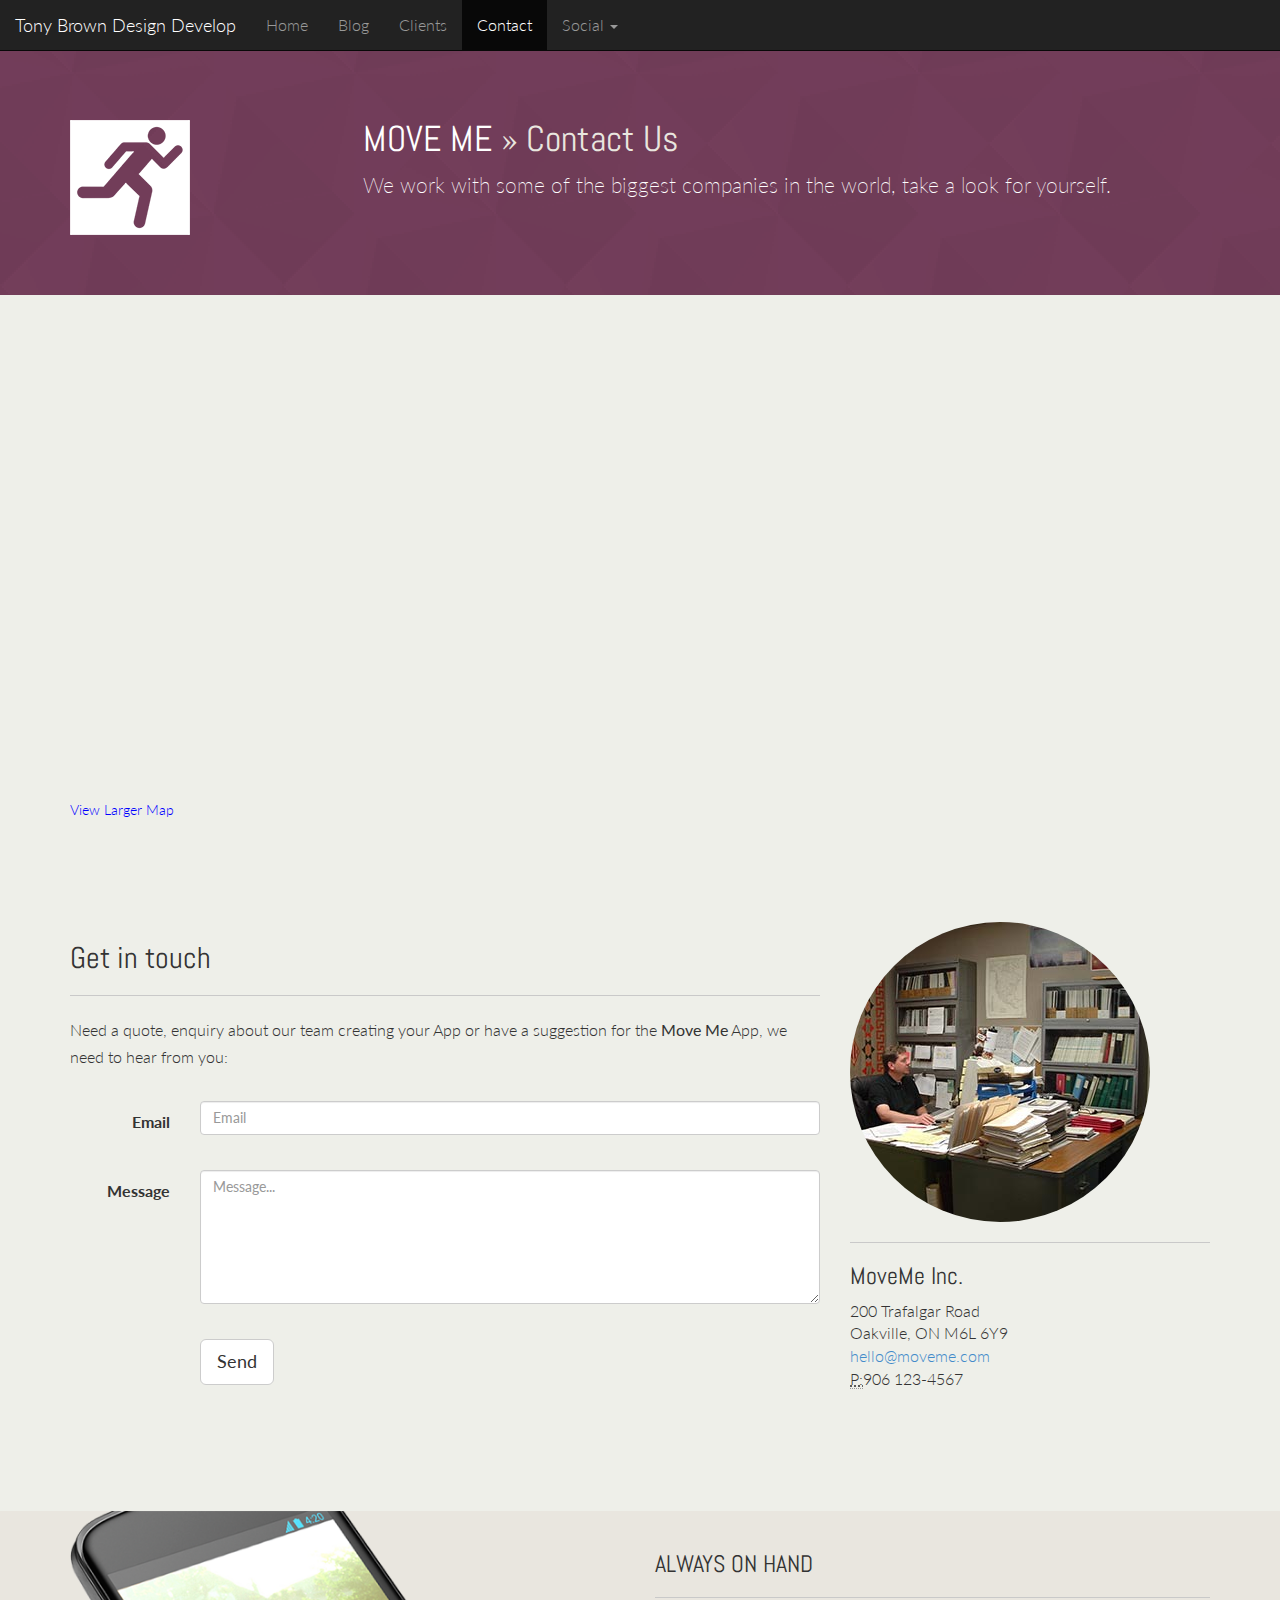
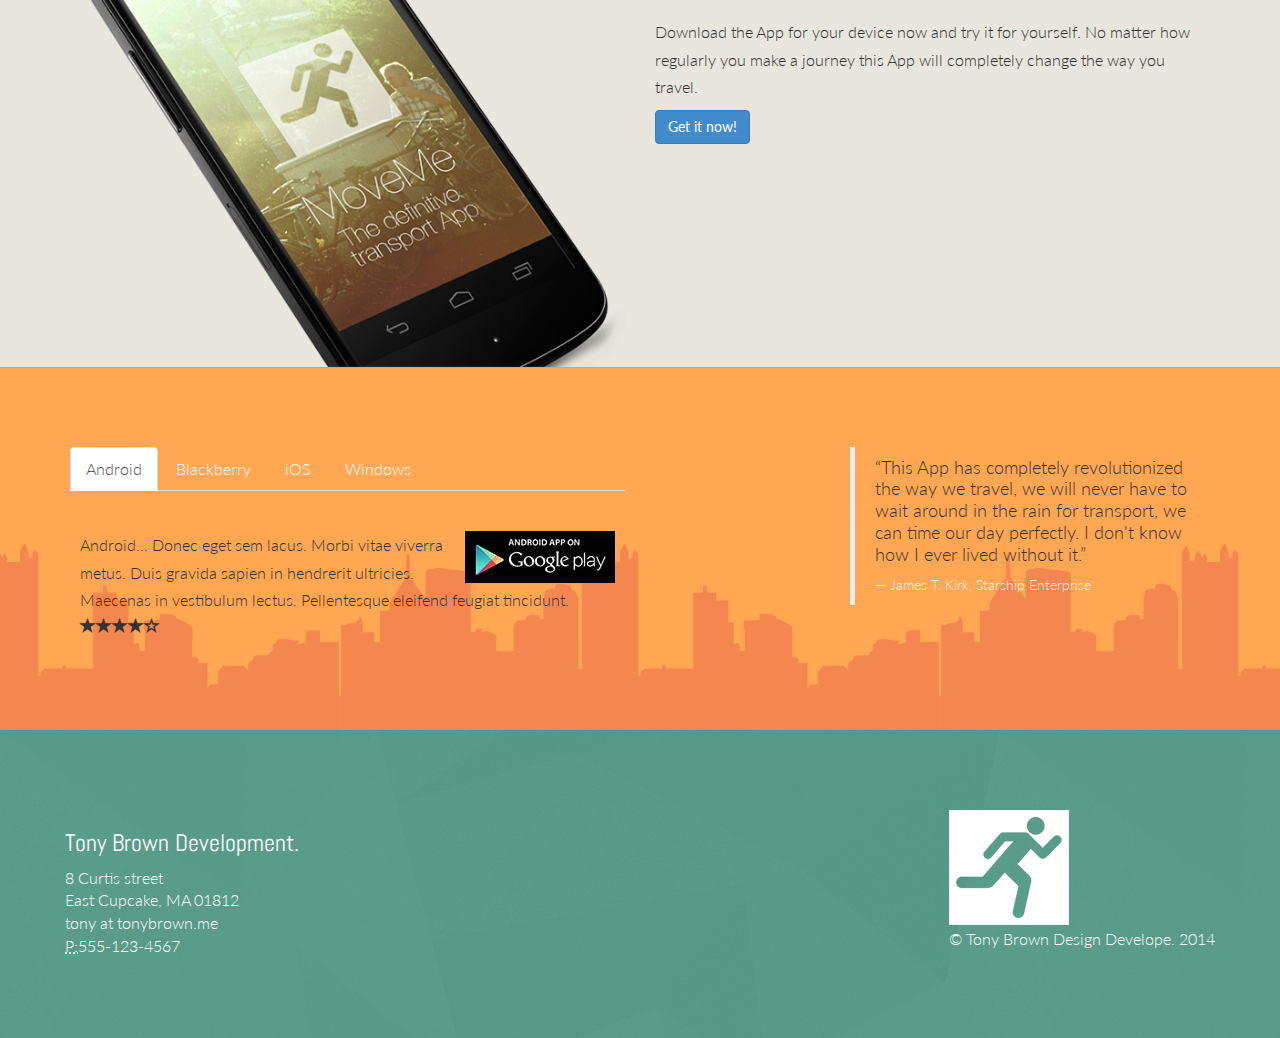
<file: contact.html>
<!DOCTYPE html>
<html>
<head>
<title>Bootstrap 101 Template</title>
<meta name="viewport" content="width=device-width, initial-scale=1.0">
<!-- Bootstrap -->
<link href='http://fonts.googleapis.com/css?family=Lato:300,400' rel='stylesheet' type='text/css'>
<link href='http://fonts.googleapis.com/css?family=Abel' rel='stylesheet' type='text/css'>
<link href="css/bootstrap.min.css" rel="stylesheet" media="screen">
<link href="css/moveme.css" rel="stylesheet">
<!-- HTML5 shim and Respond.js IE8 support of HTML5 elements and media queries -->
<!--[if lt IE 9]>
    <script src="js/html5shiv.js"></script>
    <script src="js/respond.min.js"></script>
<![endif]-->
</head>
<body>
<nav class="navbar navbar-inverse navbar-fixed-top" role="navigation">
    <div class="navbar-header">
        <button type="button" class="navbar-toggle" data-toggle="collapse" data-target=".navbar-collapse">
            <span class="sr-only">Toggle navigation</span>
            <span class="icon-bar"></span>
            <span class="icon-bar"></span>
            <span class="icon-bar"></span>
        </button>
        <a class="navbar-brand" href="index.html">Tony Brown Design Develop</a>
    </div>
    <div class="navbar-collapse collapse">
        <ul class="nav navbar-nav">
            <li><a href="index.html">Home</a></li>
            <li><a href="blog.html">Blog</a></li>
            <li><a href="clients.html">Clients</a></li>
            <li class="active"><a href="contact.html">Contact</a></li>
            <li class="dropdown">
                <a href="#" class="dropdown-toggle" data-toggle="dropdown">Social <b class="caret"></b></a>
                <ul class="dropdown-menu">
                    <li><a href="http://www.facebook.com">Facebook</a></li>
                    <li><a href="http://www.twitter.com">Twitter</a></li>
                    <li><a href="https://plus.google.com">Google+</a></li>
                    <li><a href="http://www.linkedin.com">LinkedIn</a></li>
                </ul>
            </li>
        </ul>
    </div>
</nav>
<!-- End Navigation -->
<div class="intro-block">
    <div class="container">
        <div class="row">
            <div class="col-xs-3">
                <img class="img-responsive tpad" src="images/moveMe.png">
            </div>
            <div class="col-xs-9">
                <h1>MOVE ME <span class="text-muted">&raquo; Contact Us</span></h1>
                <p class="lead">We work with some of the biggest companies in the world, take a look for yourself.</p>
            </div>
        </div>
    </div>
</div>
<!-- End Intro Text -->
<div class="map">
  <iframe width="100%" height="100%" frameborder="0" scrolling="no" marginheight="0" marginwidth="0" src="https://maps.google.ca/maps?f=q&amp;source=s_q&amp;hl=en&amp;geocode=&amp;q=1+Devonshire+Place,+Boston,+MA,+United+States&amp;aq=1&amp;oq=1+Dev&amp;sll=42.365742,-71.066866&amp;sspn=0.011431,0.022659&amp;ie=UTF8&amp;hq=&amp;hnear=1+Devonshire+Pl,+Boston,+Massachusetts+02109,+United+States&amp;ll=42.365742,-71.066866&amp;spn=0.011432,0.022659&amp;t=m&amp;z=14&amp;output=embed"></iframe><br />
</div>
<div class="container">
  <div class="row">
    <div class="col-lg-12">
      <small><a href="https://maps.google.ca/maps?f=q&amp;source=embed&amp;hl=en&amp;geocode=&amp;q=1+Devonshire+Place,+Boston,+MA,+United+States&amp;aq=1&amp;oq=1+Dev&amp;sll=42.365742,-71.066866&amp;sspn=0.011431,0.022659&amp;ie=UTF8&amp;hq=&amp;hnear=1+Devonshire+Pl,+Boston,+Massachusetts+02109,+United+States&amp;ll=42.365742,-71.066866&amp;spn=0.011432,0.022659&amp;t=m&amp;z=14" style="color:#0000FF;text-align:left">View Larger Map</a></small>
    </div>
  </div>
</div>

<div class="container padded">
    <div class="row">
        <div class="col-sm-8">
            <h2>Get in touch</h2>
            <hr>
            <p>Need a quote, enquiry about our team creating your App or have a suggestion for the <strong>Move Me</strong> App, we need to hear from you:</p>
            <form class="form-horizontal tpad" role="form">
                <div class="form-group">
                    <label for="email" class="col-lg-2 control-label">Email</label>
                    <div class="col-lg-10">
                        <input type="email" class="form-control" id="email" placeholder="Email">
                    </div>
                </div>
                <div class="form-group tpad">
                    <label for="message" class="col-lg-2 control-label">Message</label>
                    <div class="col-lg-10">
                        <textarea class="form-control" rows="6" id="message" placeholder="Message..."></textarea>
                    </div>
                </div>
                <div class="form-group tpad">
                    <div class="col-lg-offset-2 col-lg-10">
                        <a data-toggle="modal" href="#myModal" class="btn btn-default btn-lg">Send</a>
                    </div>
                </div>
            </form>
        </div>
        <div class="modal fade" id="myModal" tabindex="-1" role="dialog" aria-labelledby="myModalLabel" aria-hidden="true">
            <div class="modal-dialog">
                <div class="modal-content">
                    <div class="modal-header">
                        <button type="button" class="close" data-dismiss="modal" aria-hidden="true">&times;</button>
                        <h3 class="modal-title">Thank you for submitting</h3>
                    </div>
                    <div class="modal-body">
                        <p>We appreciate you getting in touch. Please be patient, we will contact you shortly with a reply.</p>
                        <p>The MoveMe Team</p>
                    </div>
                    <div class="modal-footer">
                        <a href="index.html" class="btn btn-default btn-lg">OK</a>
                    </div>
                </div>
            </div>

        </div>
        <div class="col-sm-4">
            <img class="img-circle img-responsive" src="images/office.jpg">
            <hr>
            <address>
                    <h3>MoveMe Inc.</h3>
                    200 Trafalgar Road<br>
                    Oakville, ON M6L 6Y9<br>
                    <a href="mailto: first.last@moveme.com">hello@moveme.com</a><br>
                    <abbr title="Phone">P:</abbr>906 123-4567
            </address>
        </div>
    </div>
</div>
<!-- End Page Content -->
<div class="marketing">
    <div class="container">
        <div class="row">
            <div class="col-sm-6">
                <img class="img-responsive" src="images/app.png">
            </div>
            <div class="col-sm-6">
                <h3 class="tpad">ALWAYS ON HAND</h3><hr>
                <p>Download the App for your device now and try it for yourself. No matter how regularly you make a journey this App will completely change the way you travel.</p>
                <p><a class="btn btn-large btn-primary" href="#">Get it now!</a></p>
            </div>
        </div>
    </div>
</div>
<!-- End Marketing Section -->
<div class="info">
    <div class="container">
        <div class="row">
            <div class="col-sm-6 tabbable">
                <!-- Tabs go here -->
                <ul id="myTab" class="nav nav-tabs">
                    <li class="active"><a href="#android" data-toggle="tab">Android</a></li>
                    <li><a href="#bb" data-toggle="tab">Blackberry</a></li>
                    <li><a href="#ios" data-toggle="tab">iOS</a></li>
                    <li><a href="#win" data-toggle="tab">Windows</a></li>
                </ul>
                <div class="tab-content">
                    <div class="tab-pane fade in active" id="android"><p><img src="images/gplay.jpg" alt="google" class="pull-right">Android... Donec eget sem lacus. Morbi vitae viverra metus. Duis gravida sapien in hendrerit ultricies. Maecenas in vestibulum lectus. Pellentesque eleifend feugiat tincidunt. <br><span class="glyphicon glyphicon-star"></span><span class="glyphicon glyphicon-star"></span><span class="glyphicon glyphicon-star"></span><span class="glyphicon glyphicon-star"></span><span class="glyphicon glyphicon-star-empty"></span></p></div>
                    <div class="tab-pane fade in" id="bb"><p><img src="images/bbstore.jpg" alt="google" class="pull-right">Blackberry... Donec eget sem lacus. Morbi vitae viverra metus. Duis gravida sapien in hendrerit ultricies. Maecenas in vestibulum lectus. Pellentesque eleifend feugiat tincidunt.<br><span class="glyphicon glyphicon-star"></span><span class="glyphicon glyphicon-star"></span><span class="glyphicon glyphicon-star"></span><span class="glyphicon glyphicon-star"></span><span class="glyphicon glyphicon-star-empty"></span></p></div>
                    <div class="tab-pane fade in" id="ios"><p><img src="images/appstore.jpg" alt="google" class="pull-right">iOS... Donec eget sem lacus. Morbi vitae viverra metus. Duis gravida sapien in hendrerit ultricies. Maecenas in vestibulum lectus. Pellentesque eleifend feugiat tincidunt.<br><span class="glyphicon glyphicon-star"></span><span class="glyphicon glyphicon-star"></span><span class="glyphicon glyphicon-star"></span><span class="glyphicon glyphicon-star"></span><span class="glyphicon glyphicon-star-empty"></span></p></div>
                    <div class="tab-pane fade in" id="win"><p><img src="images/winstore.jpg" alt="google" class="pull-right">Windows... Donec eget sem lacus. Morbi vitae viverra metus. Duis gravida sapien in hendrerit ultricies. Maecenas in vestibulum lectus. Pellentesque eleifend feugiat tincidunt.<br><span class="glyphicon glyphicon-star"></span><span class="glyphicon glyphicon-star"></span><span class="glyphicon glyphicon-star"></span><span class="glyphicon glyphicon-star"></span><span class="glyphicon glyphicon-star-empty"></span></p></div>
                </div>
            </div>
            <div class="col-sm-4 col-sm-offset-2">
                <!-- Quote go here -->
                <blockquote>
                    <p>&ldquo;This App has completely revolutionized the way we travel, we will never have to wait around in the rain for transport, we can time our day perfectly. I don't know how I ever lived without it.&rdquo;</p>
                    <small>James T. Kirk, <cite title="source title">Starship Enterprise</cite></small>
                </blockquote>
            </div>
        </div>
    </div>
</div>
<!-- info panel end -->
<div class="ftr">
    <div class="container">
        <div class="row">
            <footer>
                <div class="pull-left ft_space">
                    <address>
                    <h3>Tony Brown Development.</h3>
                    8 Curtis street<br>
                    East Cupcake, MA 01812<br>
                    <a href="mailto: tony@tonybrown.me">tony at tonybrown.me</a><br>
                    <abbr title="Phone">P:</abbr>555-123-4567
                    </address>
                </div>
                <div class="pull-right ft_space">
                    <img class="img-responsive" src="images/moveMe.png">
                    <p>&copy; Tony Brown Design Develope. 2014</p>
                </div>
            </footer>
        </div>
      </div>

    </div>
<!-- jQuery (necessary for Bootstrap's JavaScript plugins) -->
<script src="js/jquery.js"></script>
<!-- Include all compiled plugins (below), or include individual files as needed -->
<script src="js/bootstrap.min.js"></script>
</body>
</html>
</file>
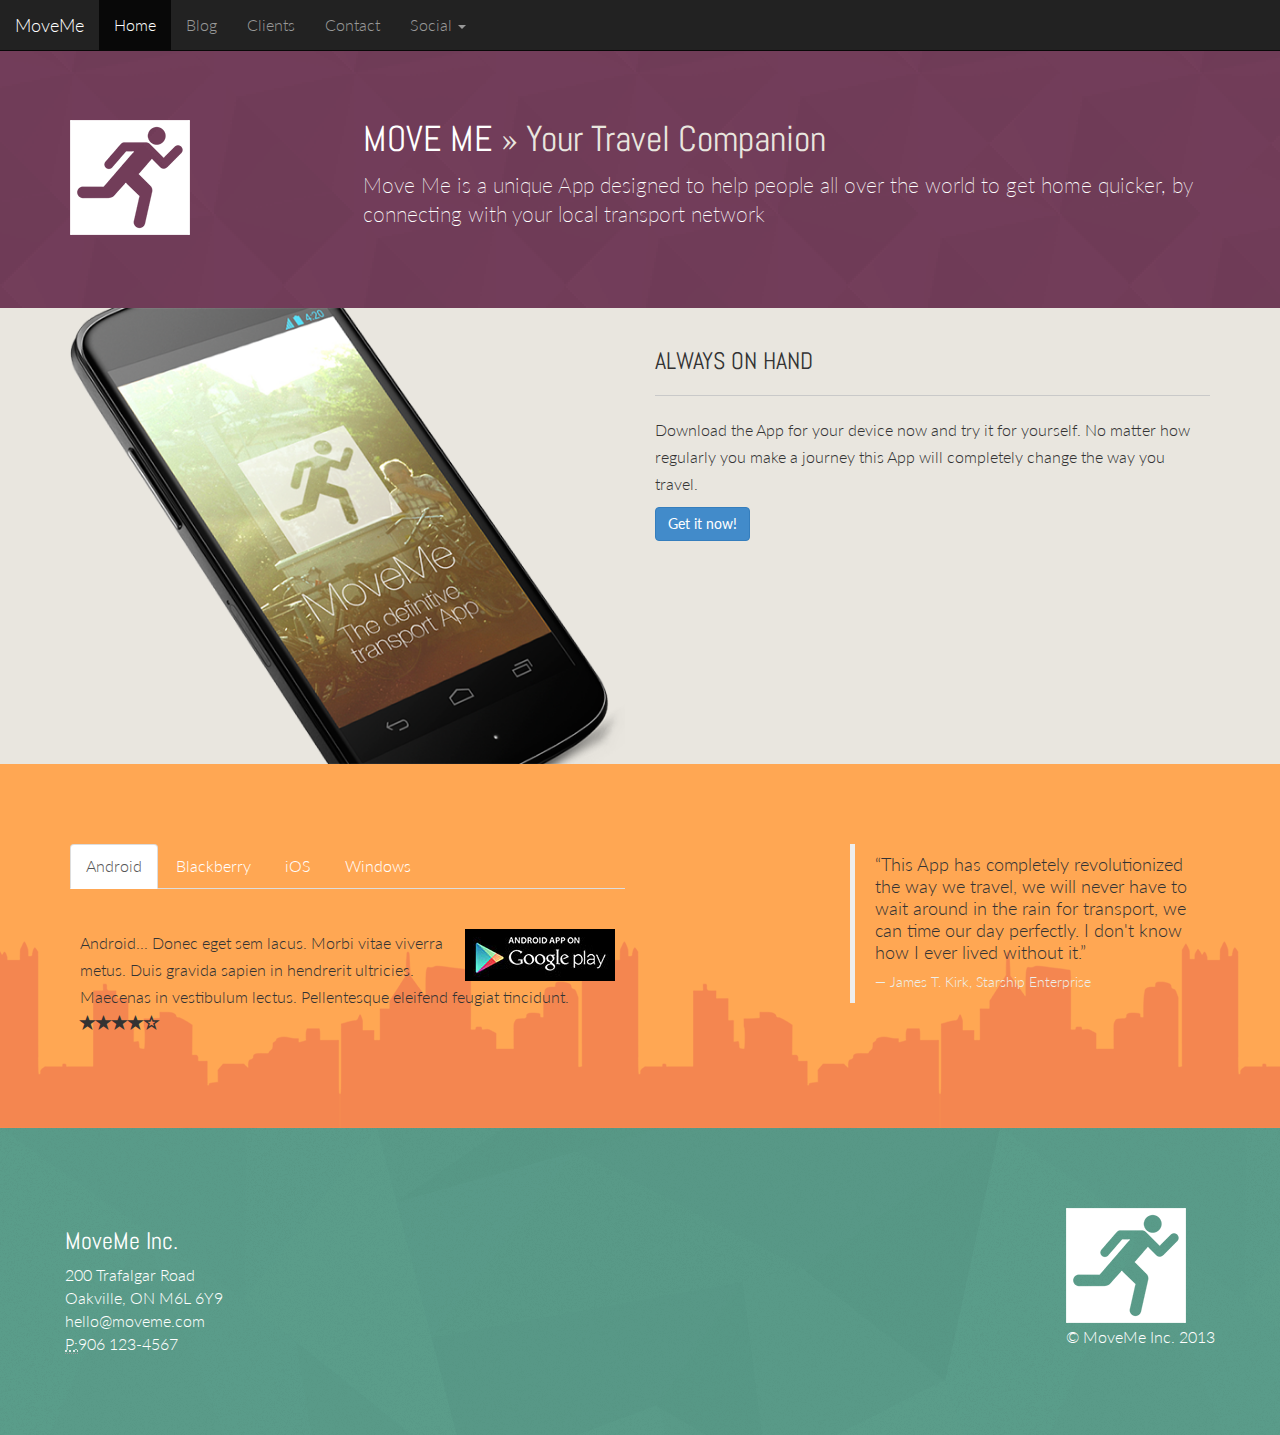
<file: site-template.html>
<!DOCTYPE html>
<html>
<head>
<title>Bootstrap 101 Template</title>
<meta name="viewport" content="width=device-width, initial-scale=1.0">
<!-- Bootstrap -->
<link href='http://fonts.googleapis.com/css?family=Lato:300,400' rel='stylesheet' type='text/css'>
<link href='http://fonts.googleapis.com/css?family=Abel' rel='stylesheet' type='text/css'>
<link href="css/bootstrap.min.css" rel="stylesheet" media="screen">
<link href="css/moveme.css" rel="stylesheet">
<!-- HTML5 shim and Respond.js IE8 support of HTML5 elements and media queries -->
<!--[if lt IE 9]>
    <script src="js/html5shiv.js"></script>
    <script src="js/respond.min.js"></script>
<![endif]-->
</head>
<body>
<nav class="navbar navbar-inverse navbar-fixed-top" role="navigation">
    <div class="navbar-header">
        <button type="button" class="navbar-toggle" data-toggle="collapse" data-target=".navbar-collapse">
            <span class="sr-only">Toggle navigation</span>
            <span class="icon-bar"></span>
            <span class="icon-bar"></span>
            <span class="icon-bar"></span>
        </button>
        <a class="navbar-brand" href="index.html">MoveMe</a>
    </div> 
    <div class="navbar-collapse collapse">
        <ul class="nav navbar-nav">
            <li class="active"><a href="index.html">Home</a></li>
            <li><a href="blog.html">Blog</a></li>
            <li><a href="clients.html">Clients</a></li>
            <li><a href="contact.html">Contact</a></li>
            <li class="dropdown">
                <a href="#" class="dropdown-toggle" data-toggle="dropdown">Social <b class="caret"></b></a>
                <ul class="dropdown-menu">
                    <li><a href="http://www.facebook.com">Facebook</a></li>
                    <li><a href="http://www.twitter.com">Twitter</a></li>
                    <li><a href="https://plus.google.com">Google+</a></li>
                    <li><a href="http://www.linkedin.com">LinkedIn</a></li>
                </ul>
            </li>
        </ul>
    </div>    
</nav>
<!-- End Navigation -->
<div class="intro-block">
    <div class="container">
        <div class="row">
            <div class="col-xs-3">
                <img class="img-responsive tpad" src="images/moveMe.png">
            </div>
            <div class="col-xs-9">
                <h1>MOVE ME <span class="text-muted">&raquo; Your Travel Companion</span></h1>
                <p class="lead">Move Me is a unique App designed to help people all over the world to get home quicker, by connecting with your local transport network</p>
            </div>
        </div>
    </div>    
</div>
<!-- End Intro Text -->
<div class="container">
    <div class="row">
    </div>    
</div>    
<!-- End Page Content -->
<div class="marketing">
    <div class="container">
        <div class="row">
            <div class="col-sm-6">
                <img class="img-responsive" src="images/app.png">
            </div>
            <div class="col-sm-6">
                <h3 class="tpad">ALWAYS ON HAND</h3><hr>
                <p>Download the App for your device now and try it for yourself. No matter how regularly you make a journey this App will completely change the way you travel.</p>
                <p><a class="btn btn-large btn-primary" href="#">Get it now!</a></p>
            </div>
        </div>
    </div>    
</div> 
<!-- End Marketing Section -->
<div class="info">
    <div class="container">
        <div class="row">
            <div class="col-sm-6 tabbable">
                <!-- Tabs go here -->
                <ul id="myTab" class="nav nav-tabs">
                    <li class="active"><a href="#android" data-toggle="tab">Android</a></li>
                    <li><a href="#bb" data-toggle="tab">Blackberry</a></li>
                    <li><a href="#ios" data-toggle="tab">iOS</a></li>
                    <li><a href="#win" data-toggle="tab">Windows</a></li>
                </ul>
                <div class="tab-content">
                    <div class="tab-pane fade in active" id="android"><p><img src="images/gplay.jpg" alt="google" class="pull-right">Android... Donec eget sem lacus. Morbi vitae viverra metus. Duis gravida sapien in hendrerit ultricies. Maecenas in vestibulum lectus. Pellentesque eleifend feugiat tincidunt. <br><span class="glyphicon glyphicon-star"></span><span class="glyphicon glyphicon-star"></span><span class="glyphicon glyphicon-star"></span><span class="glyphicon glyphicon-star"></span><span class="glyphicon glyphicon-star-empty"></span></p></div>
                    <div class="tab-pane fade in" id="bb"><p><img src="images/bbstore.jpg" alt="google" class="pull-right">Blackberry... Donec eget sem lacus. Morbi vitae viverra metus. Duis gravida sapien in hendrerit ultricies. Maecenas in vestibulum lectus. Pellentesque eleifend feugiat tincidunt.<br><span class="glyphicon glyphicon-star"></span><span class="glyphicon glyphicon-star"></span><span class="glyphicon glyphicon-star"></span><span class="glyphicon glyphicon-star"></span><span class="glyphicon glyphicon-star-empty"></span></p></div>
                    <div class="tab-pane fade in" id="ios"><p><img src="images/appstore.jpg" alt="google" class="pull-right">iOS... Donec eget sem lacus. Morbi vitae viverra metus. Duis gravida sapien in hendrerit ultricies. Maecenas in vestibulum lectus. Pellentesque eleifend feugiat tincidunt.<br><span class="glyphicon glyphicon-star"></span><span class="glyphicon glyphicon-star"></span><span class="glyphicon glyphicon-star"></span><span class="glyphicon glyphicon-star"></span><span class="glyphicon glyphicon-star-empty"></span></p></div>
                    <div class="tab-pane fade in" id="win"><p><img src="images/winstore.jpg" alt="google" class="pull-right">Windows... Donec eget sem lacus. Morbi vitae viverra metus. Duis gravida sapien in hendrerit ultricies. Maecenas in vestibulum lectus. Pellentesque eleifend feugiat tincidunt.<br><span class="glyphicon glyphicon-star"></span><span class="glyphicon glyphicon-star"></span><span class="glyphicon glyphicon-star"></span><span class="glyphicon glyphicon-star"></span><span class="glyphicon glyphicon-star-empty"></span></p></div>
                </div>
            </div>
            <div class="col-sm-4 col-sm-offset-2">
                <!-- Quote go here -->
                <blockquote>
                    <p>&ldquo;This App has completely revolutionized the way we travel, we will never have to wait around in the rain for transport, we can time our day perfectly. I don't know how I ever lived without it.&rdquo;</p>
                    <small>James T. Kirk, <cite title="source title">Starship Enterprise</cite></small>
                </blockquote>
            </div>
        </div>
    </div>       
</div>
<!-- info panel end -->    
<div class="ftr">
    <div class="container">
        <div class="row">
            <footer>
                <div class="pull-left ft_space">
                    <address>
                    <h3>MoveMe Inc.</h3>
                    200 Trafalgar Road<br>
                    Oakville, ON M6L 6Y9<br>
                    <a href="mailto: first.last@moveme.com">hello@moveme.com</a><br>
                    <abbr title="Phone">P:</abbr>906 123-4567
                    </address>
                </div>
                <div class="pull-right ft_space">
                    <img class="img-responsive" src="images/moveMe.png">
                    <p>&copy; MoveMe Inc. 2013</p>
                </div>
            </footer>
        </div>
    </div>    
    
</div>    

<!-- jQuery (necessary for Bootstrap's JavaScript plugins) -->
<script src="js/jquery.js"></script>
<!-- Include all compiled plugins (below), or include individual files as needed -->
<script src="js/bootstrap.min.js"></script>
</body>
</html>
</file>
<file: css/moveme.css>
html, body{
    font-family: 'Lato', sans-serif;
    font-weight: 300;
    font-size: 16px;
    line-height: 1.7;
    background-color: #eeefe9;
}
h1, h2, h3, h4{
    font-family: 'Abel', sans-serif;   
}
b, strong{
    font-weight: 400;
}
.carousel-caption{
    z-index: 10;
}
.carousel-inner > .item > img{
    position: absolute;
    top: 50px;
    left: 0;
    min-width: 100%;
    height: auto;
}
.carousel-inner > .item{
    height: 500px;   
}

.intro-block{
    background: url(../images/purpalt.png) repeat;
    padding: 100px 15px 60px;
    color: #fff;
}
.text-muted{
    color: #e9e6df;
    font-weight: 100;
}
.tpad{
    padding-top: 20px;
}
.padded{
    padding: 100px 15px;
}
.marketing{
    background-color: #e9e6df;   
}
hr {
    border-top: 1px solid #c9c9c9;   
}
.info{
    background: #ffa753 url(../images/skyline.png) repeat-x bottom;
    padding: 80px 0;
}
.info small{
    color: #eeefe9;   
}
.info a{
    color: #fff;   
}
.info a:hover{
    color: #333;   
}
.tab-pane{
    padding: 40px 10px 0 10px;
}
.ftr{
    background: url(../images/shattered.png) repeat;
    padding: 80px 0 60px 0;
}
.ftr address, .ftr a, .ftr p{
    color: #fff;   
}
.ft_space{
    padding: 0 10px;   
}
.blog h1 a{ color: #4b8575; }
.blog p a{ color: #ed7337; }
.sidebar{
    background-color: #e9e6df;   
}
.bpad{ margin-bottom: 30px;}
.map {
    height: 350px;
    width: 100%;
}


@media(min-width: 768px){
.carousel-inner > .item{
    height: 700px;   
}
.map {
    height: 500px;
}
    
}
</file>
